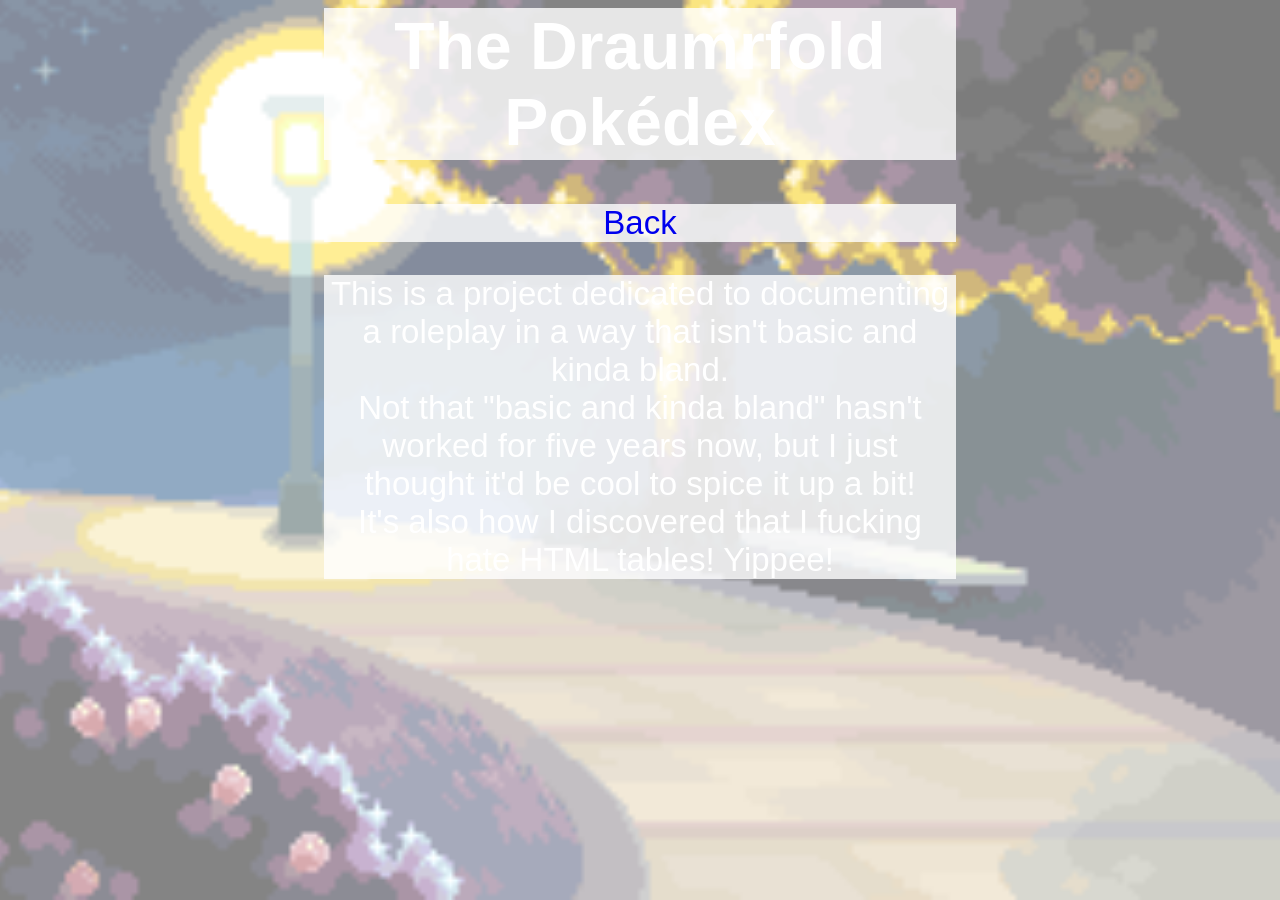
<file: aboutdex.html>
<html>
	<head>
		<link rel="stylesheet" href="style.css">
		<link rel="stylesheet" href="dex.css">
		<title>The Draumrfold Pokédex</title>
		<meta property="og:title" content="The Draumrfold Pokédex">
		<meta property="og:description" content="Under construction">
		<meta property="og:image" content="./images/pokeball.png">
		<link rel="icon" type="image/x-icon" href="./images/pokeball.png">
	</head>
	<body>
		<center><h1>The Draumrfold Pokédex</h1></center>
		<center><p><a href="./dex.html">Back</a></p></center>
		<center><p>This is a project dedicated to documenting a roleplay in a way that isn't basic and kinda bland.<br>
		Not that "basic and kinda bland" hasn't worked for five years now, but I just thought it'd be cool to spice it up a bit!<br>
		It's also how I discovered that I fucking hate HTML tables! Yippee!</p></center>
	</body>
</html>
</file>
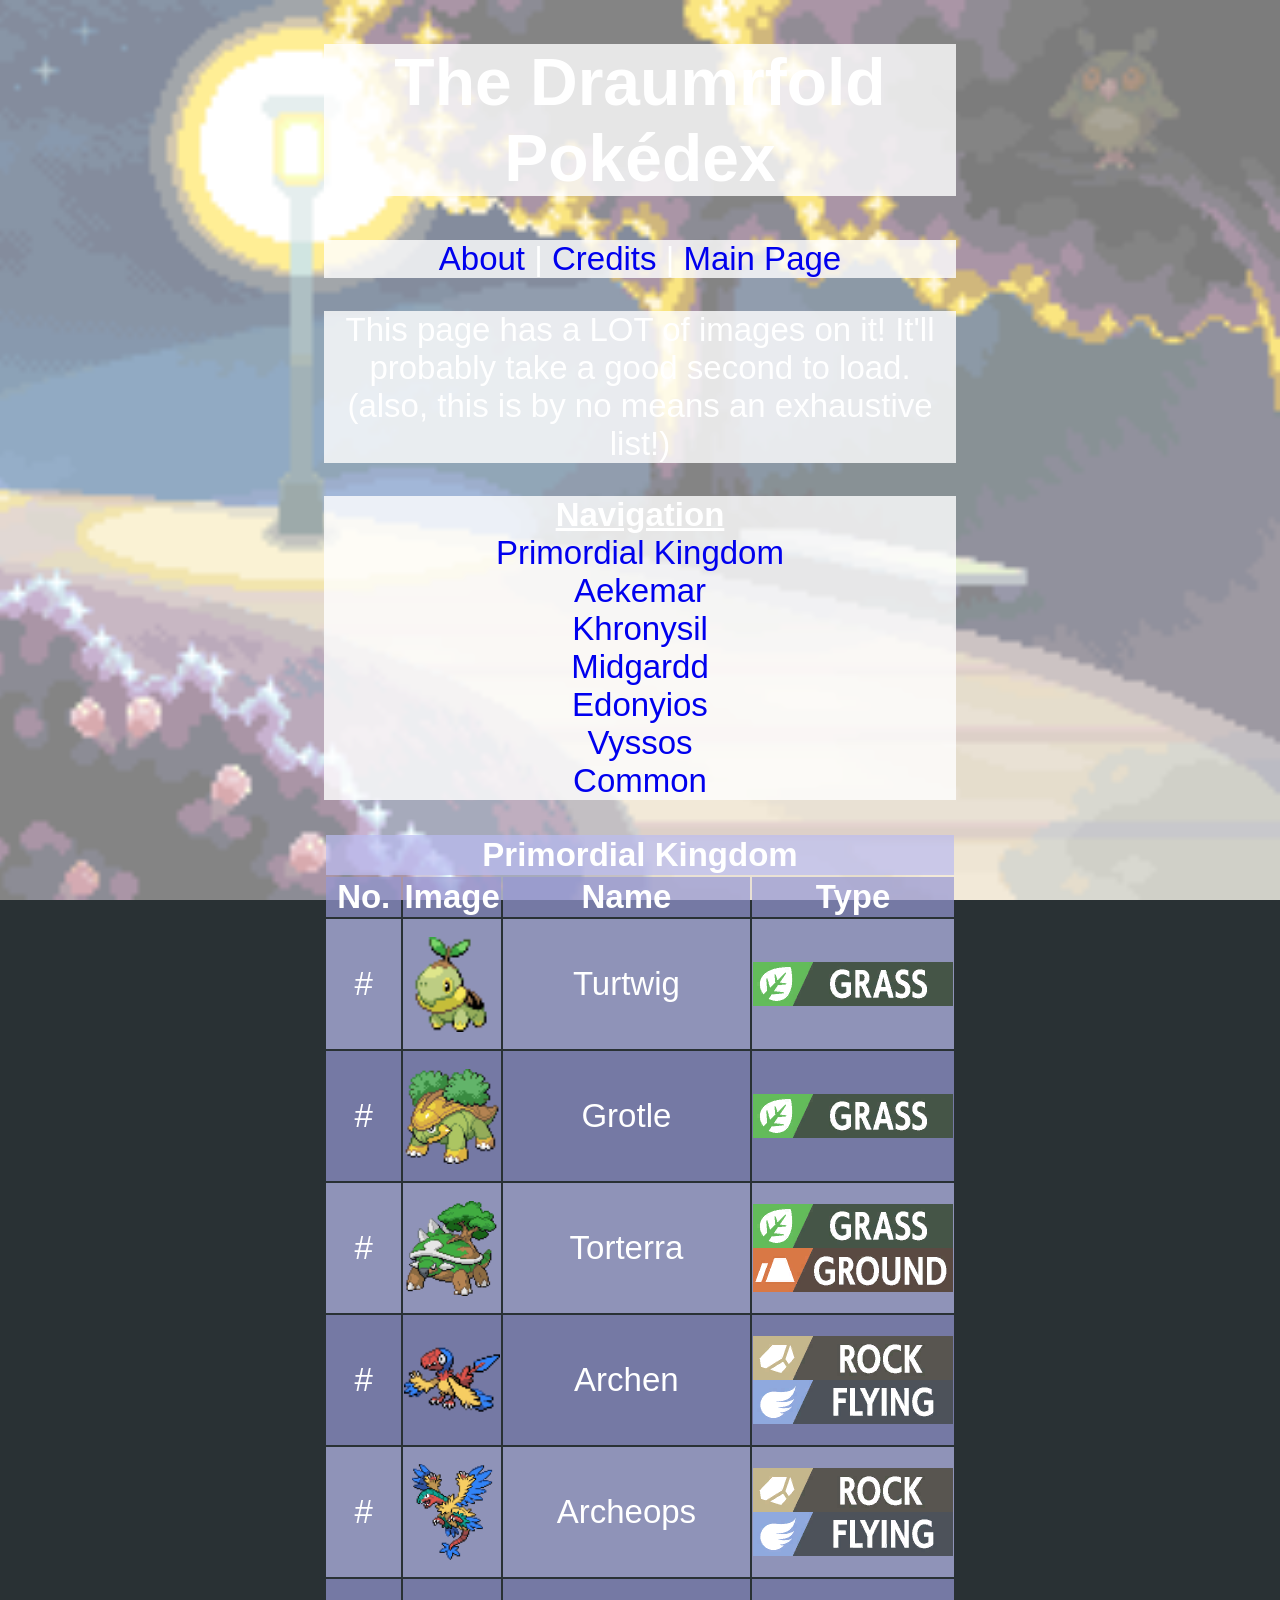
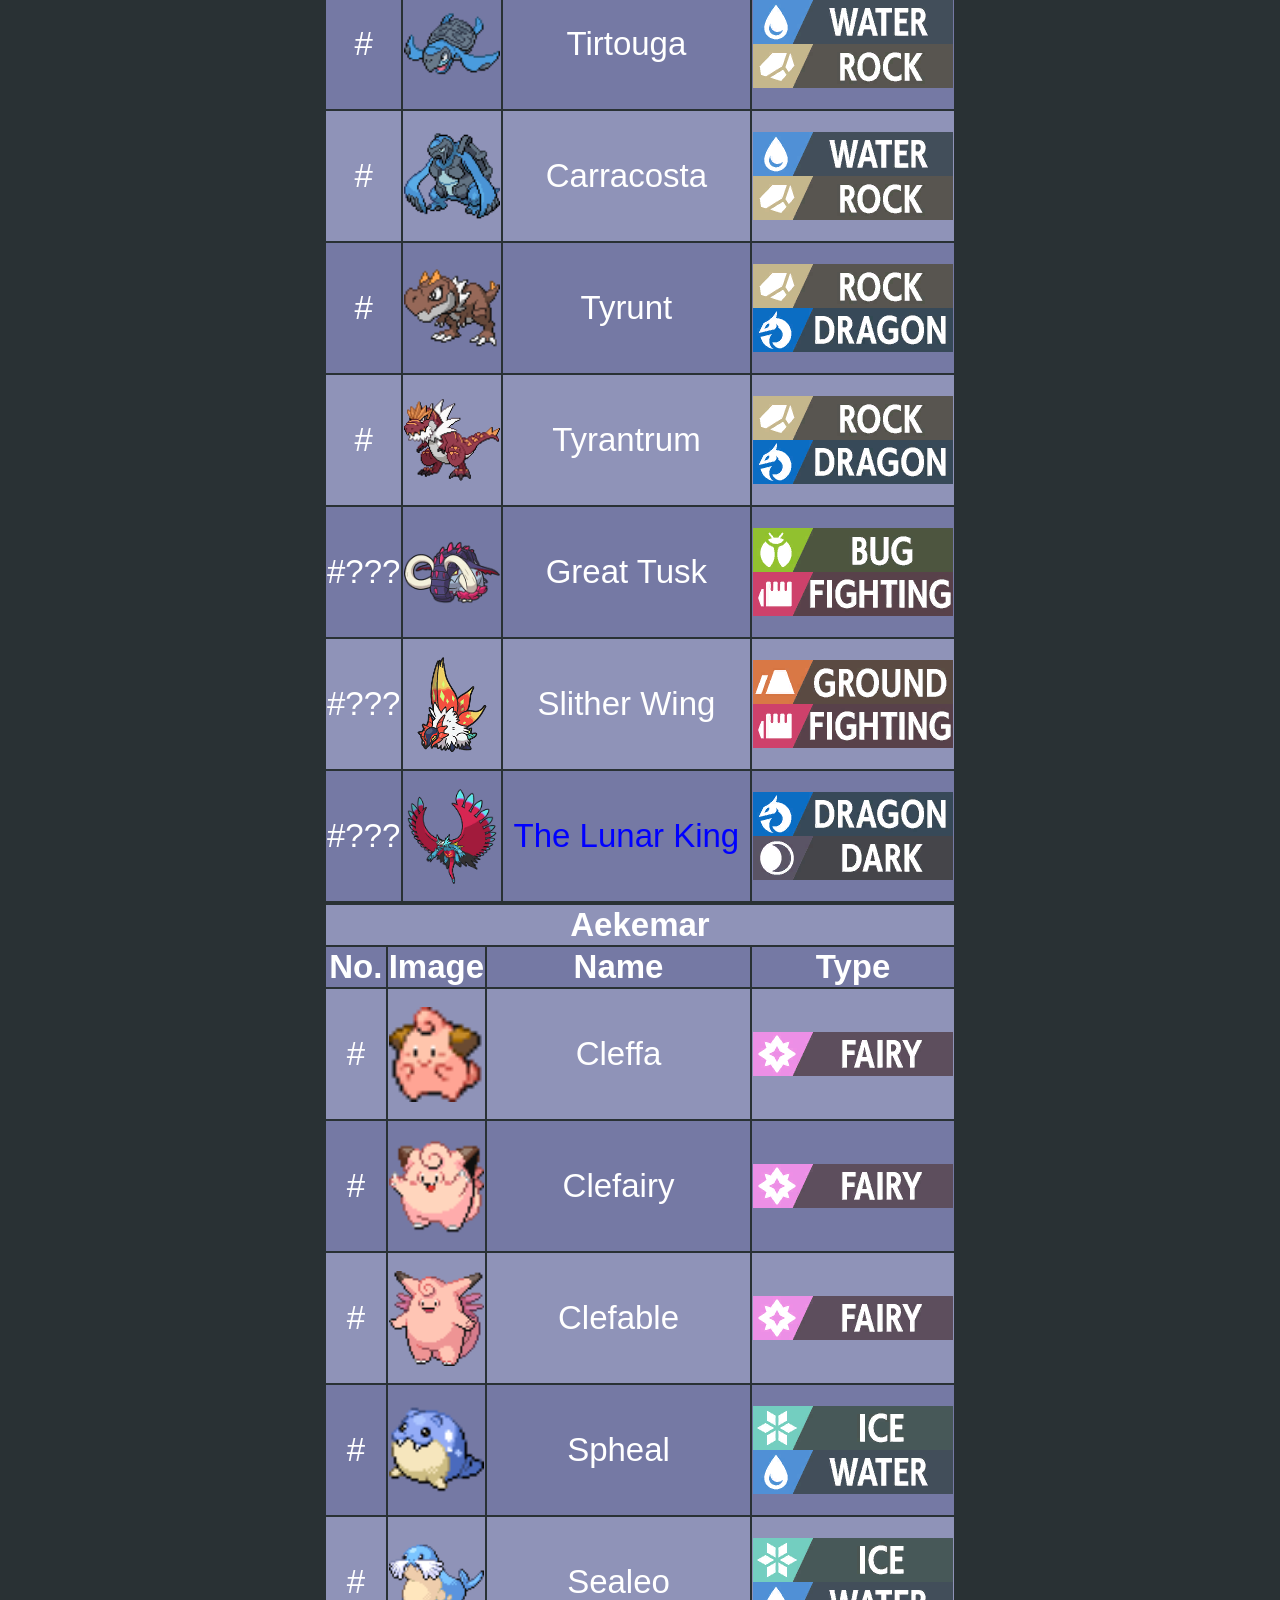
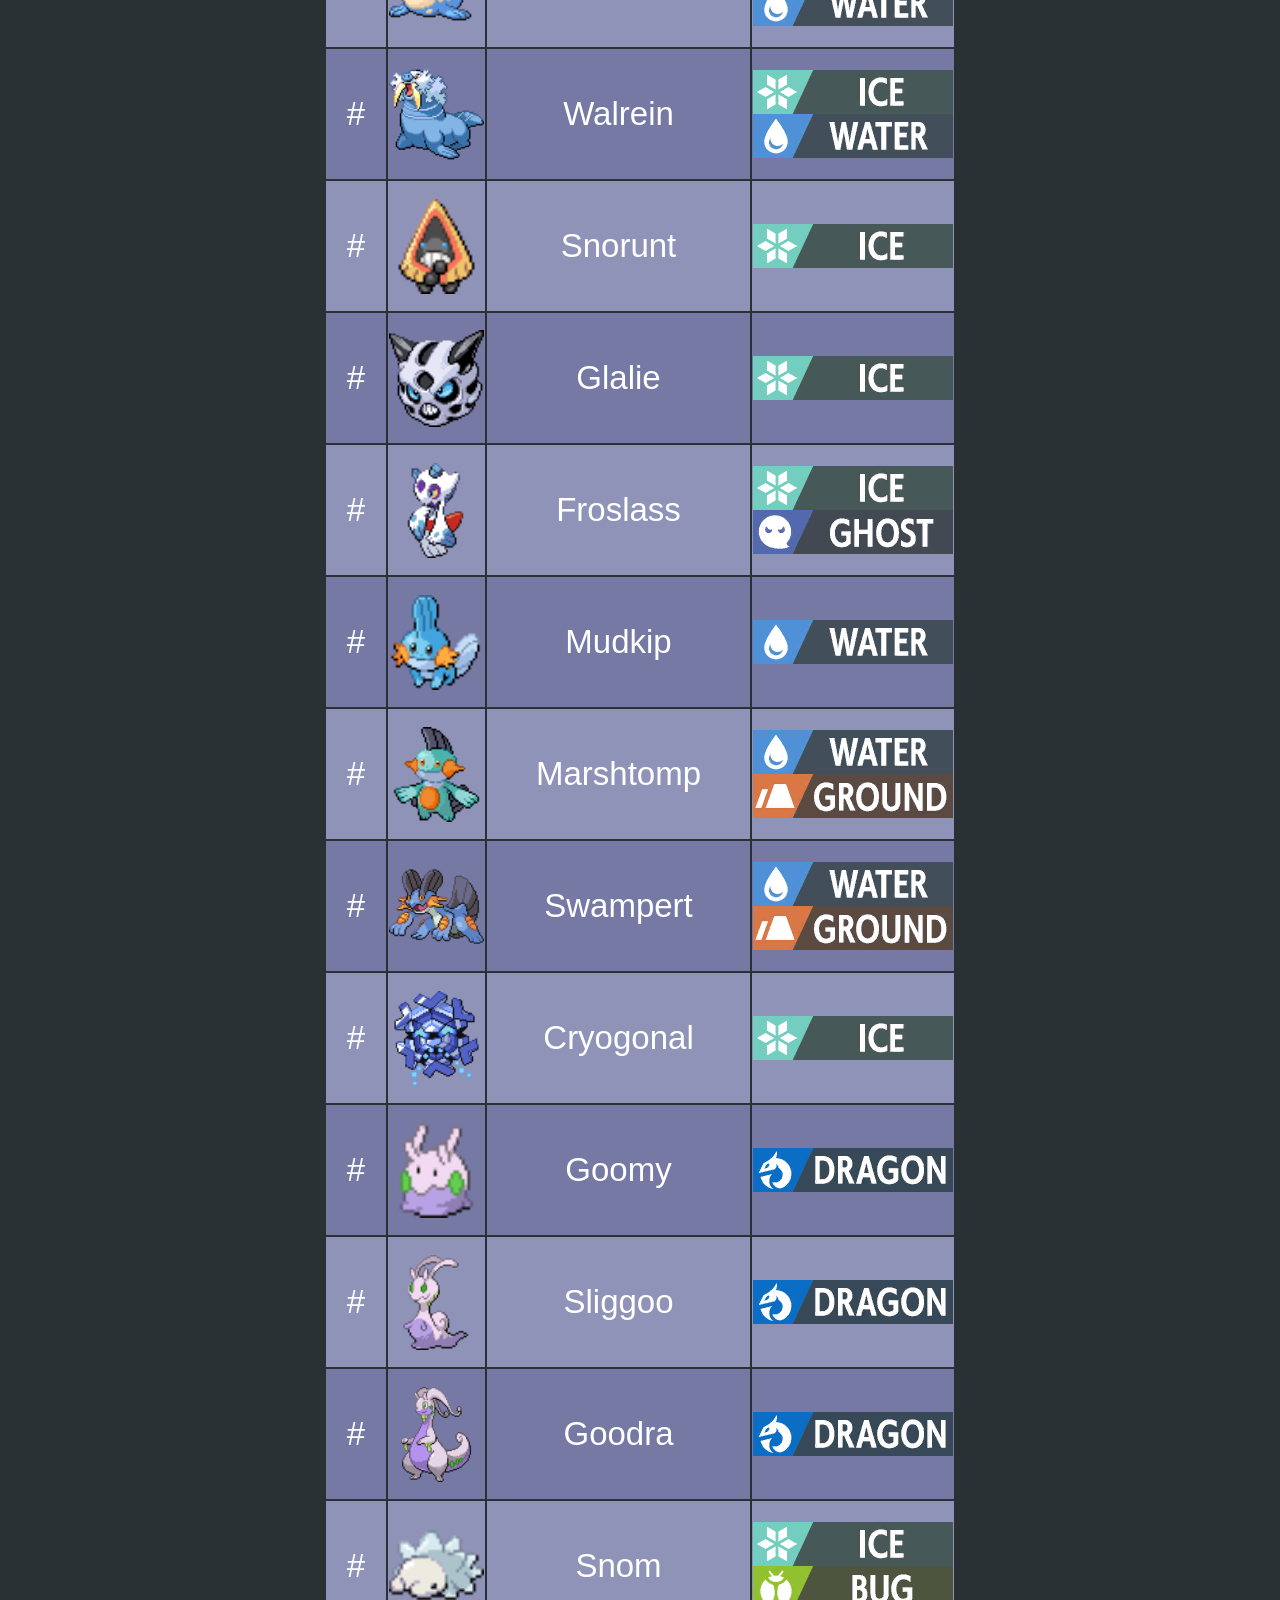
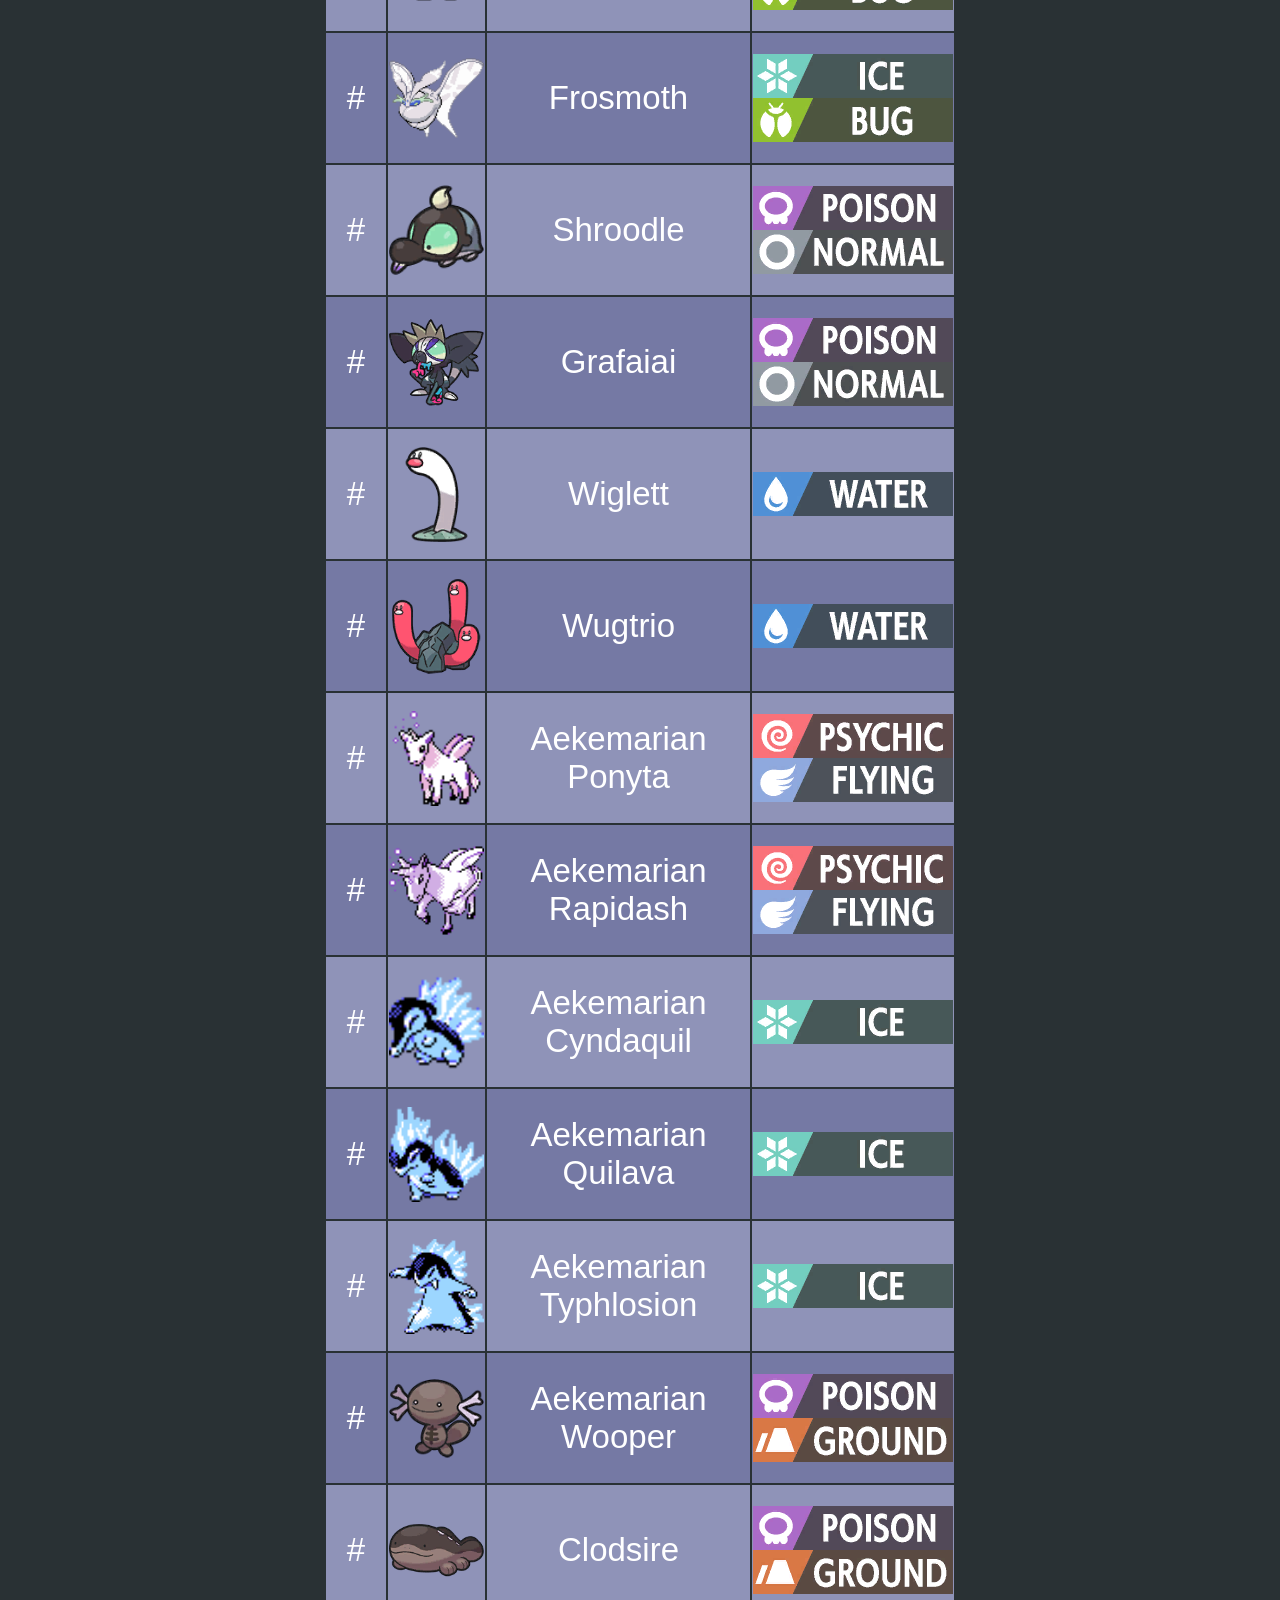
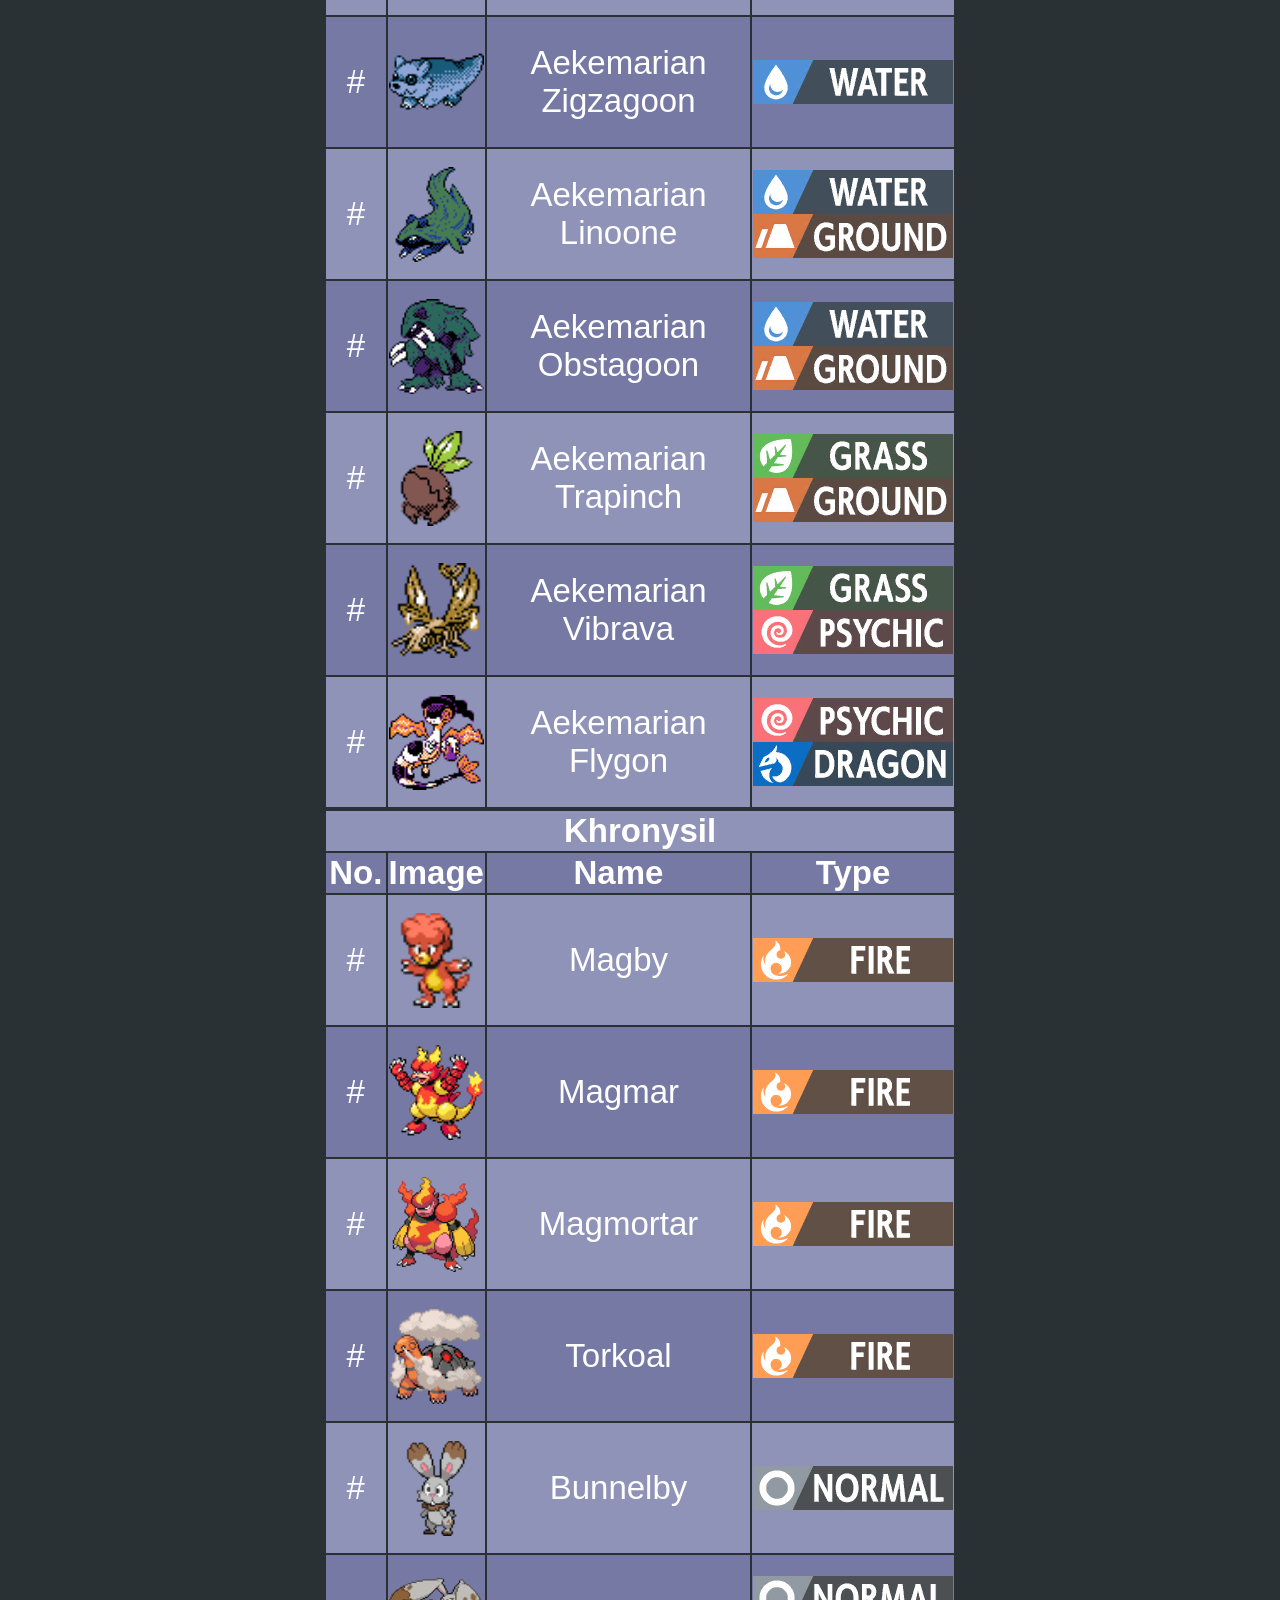
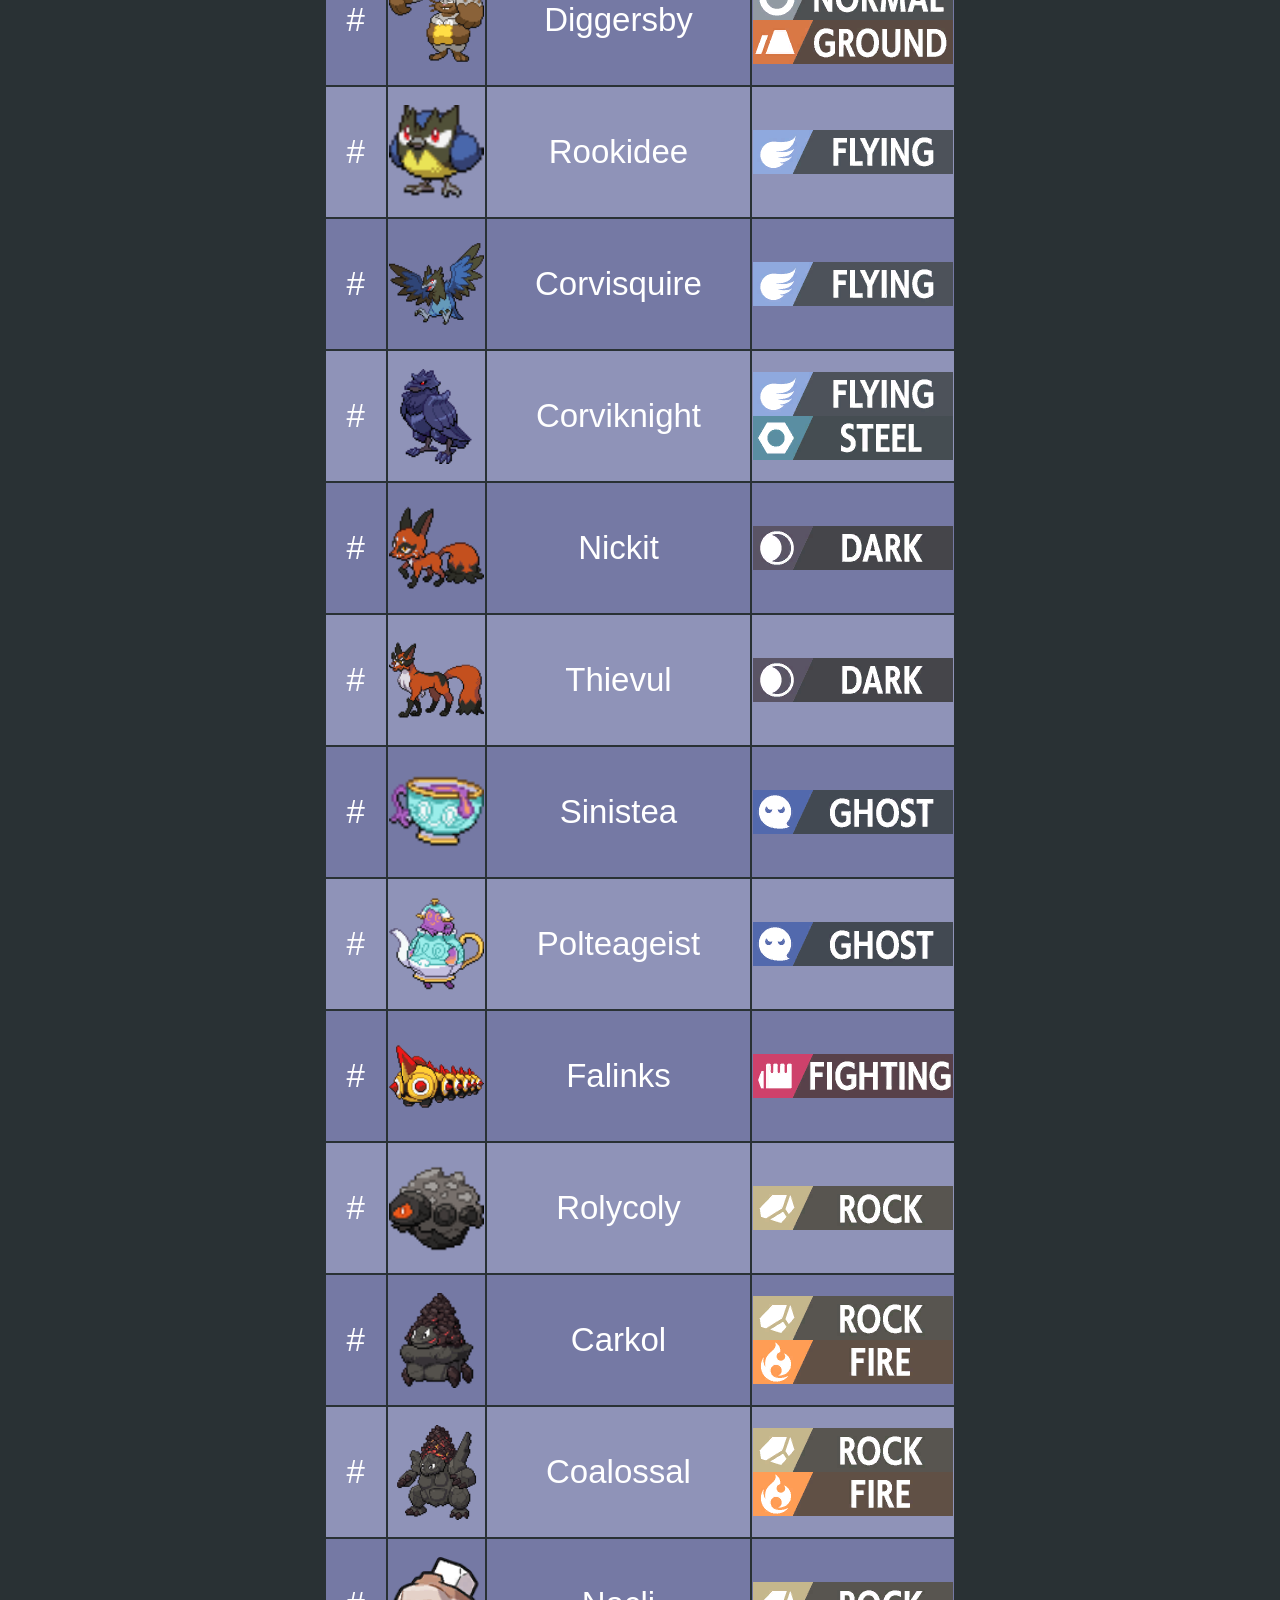
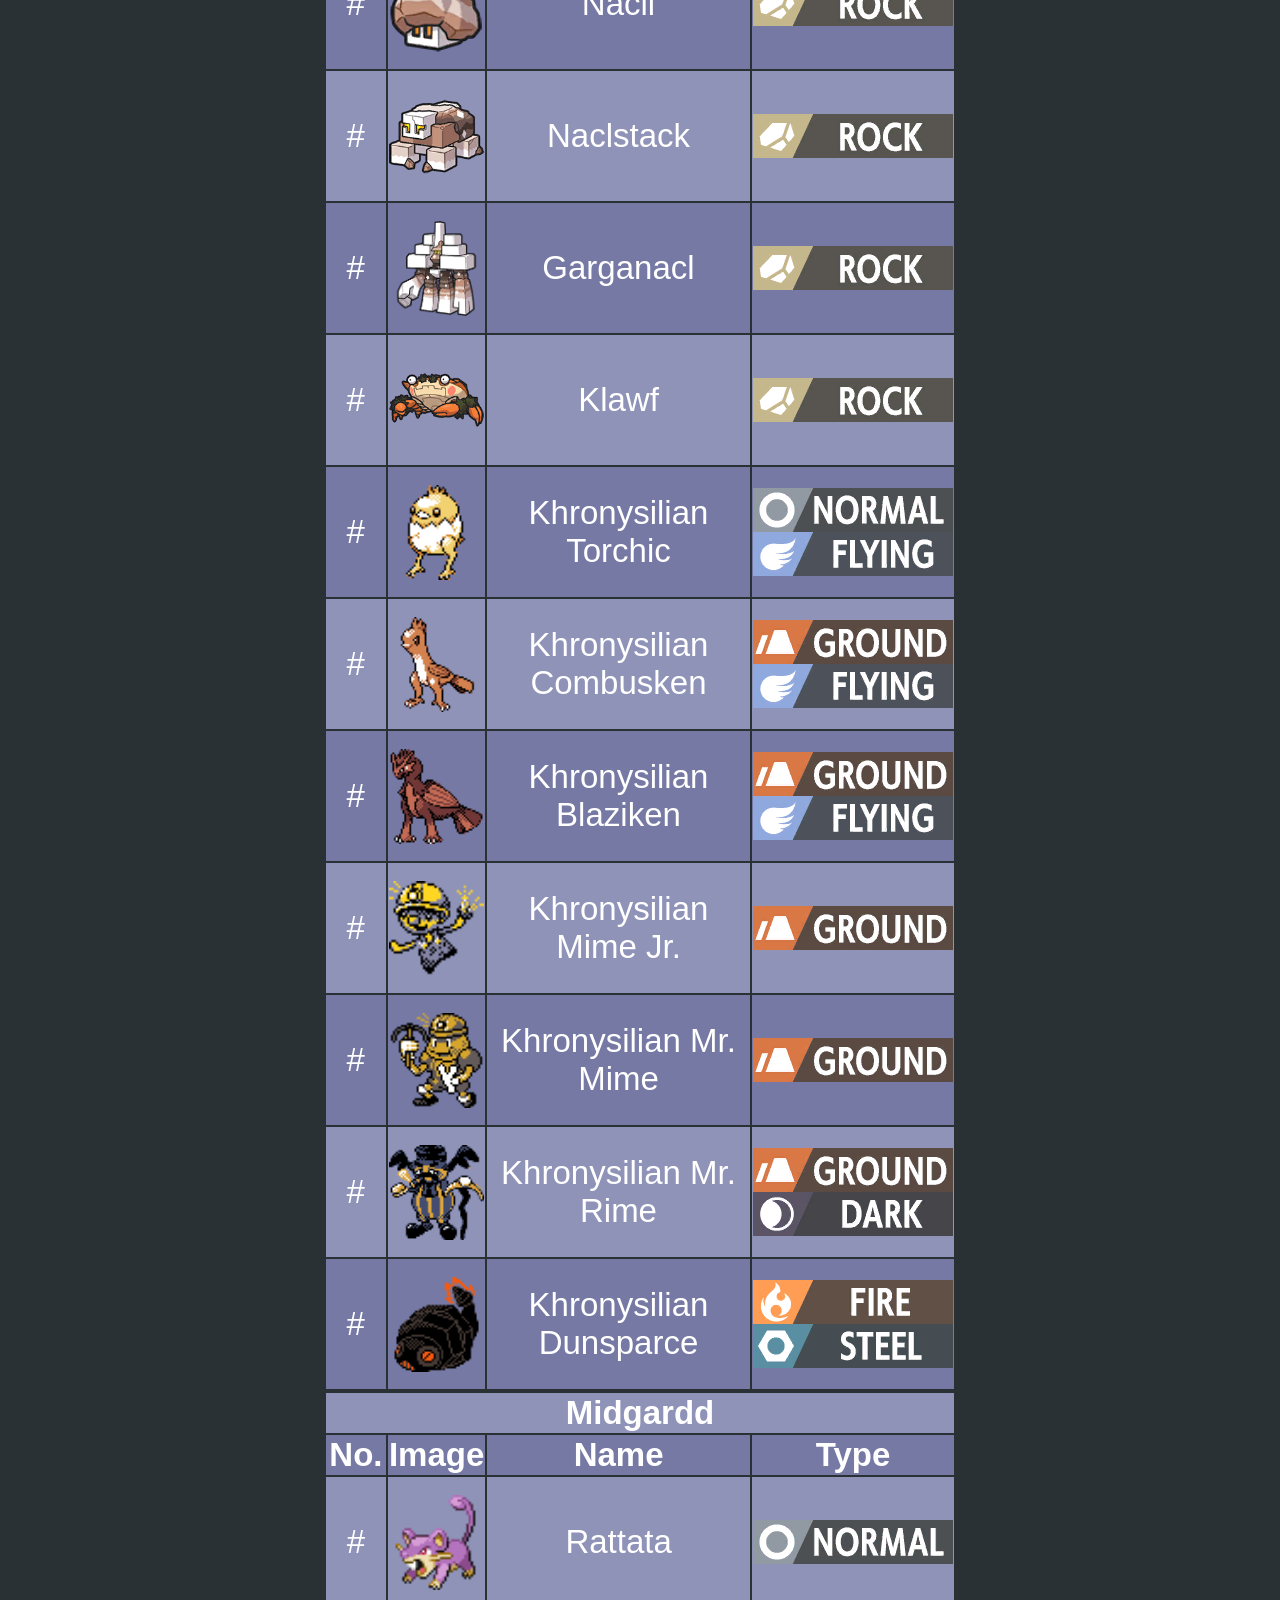
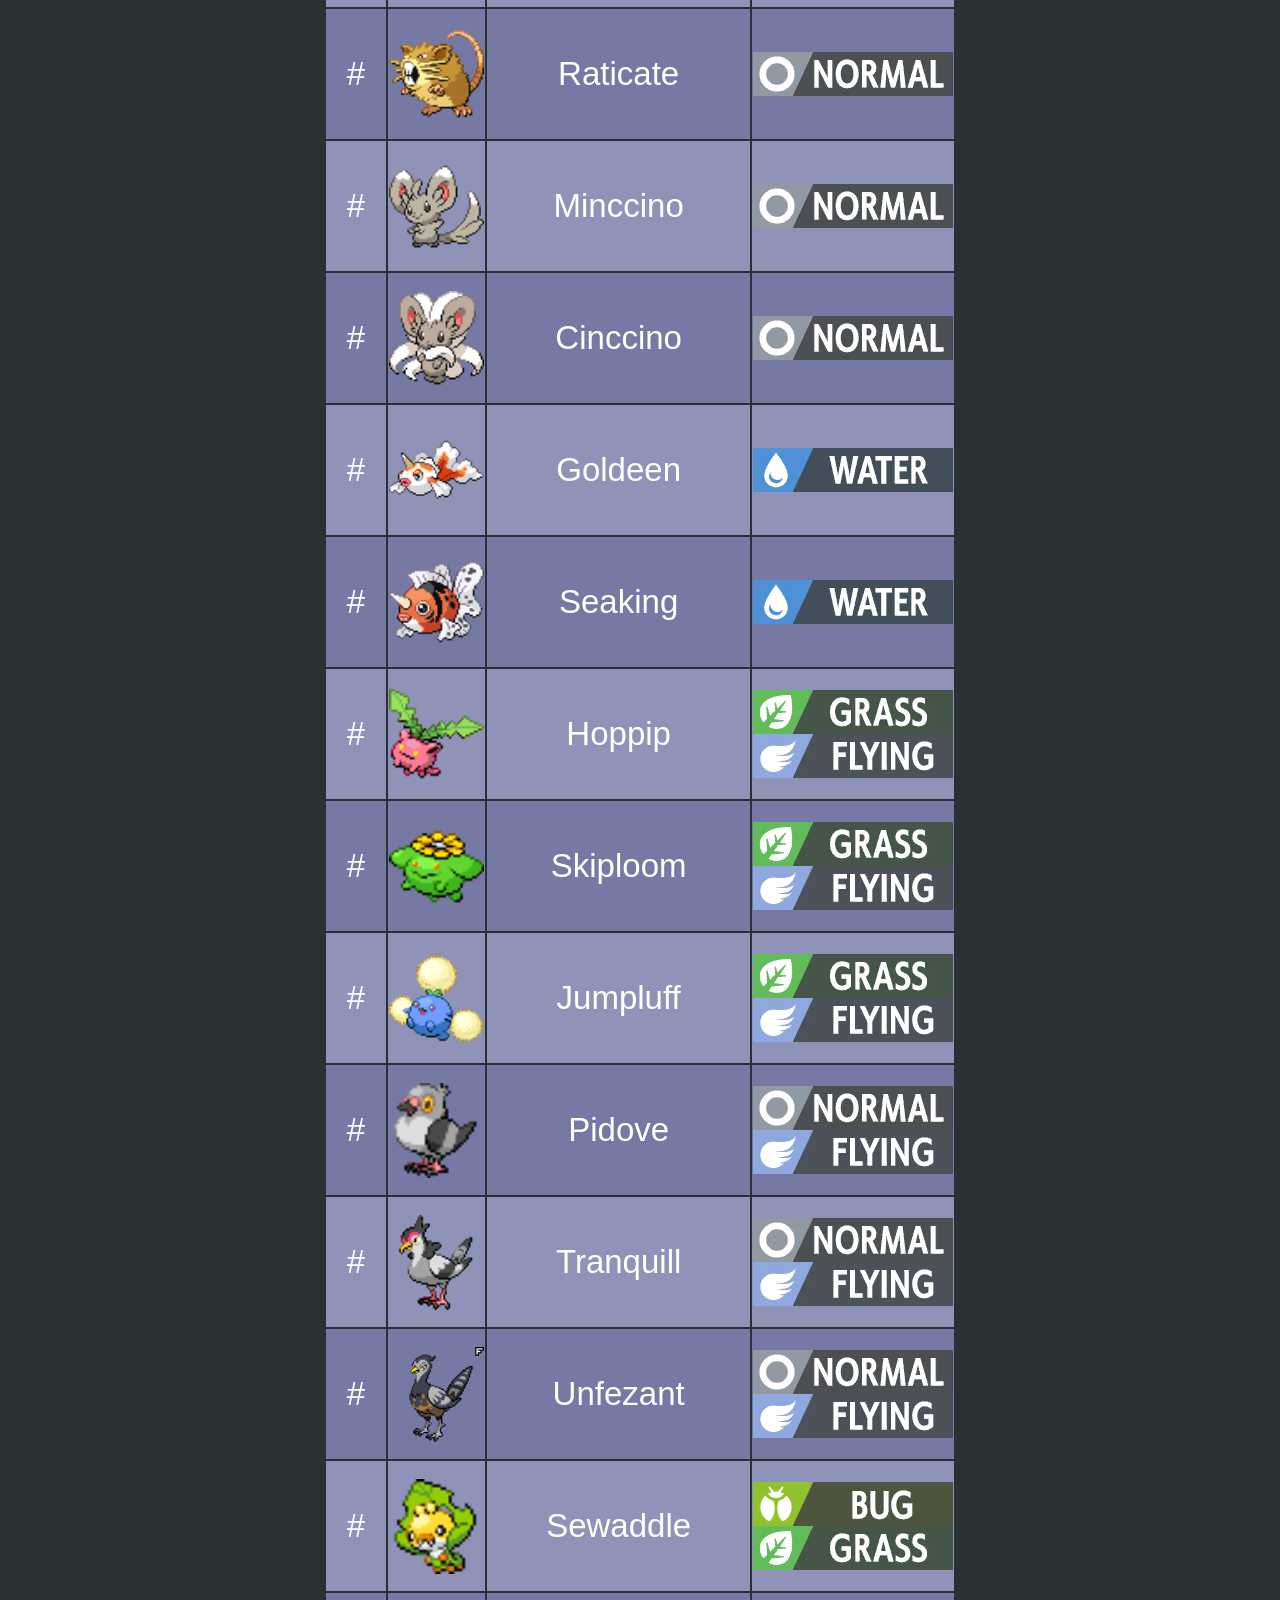
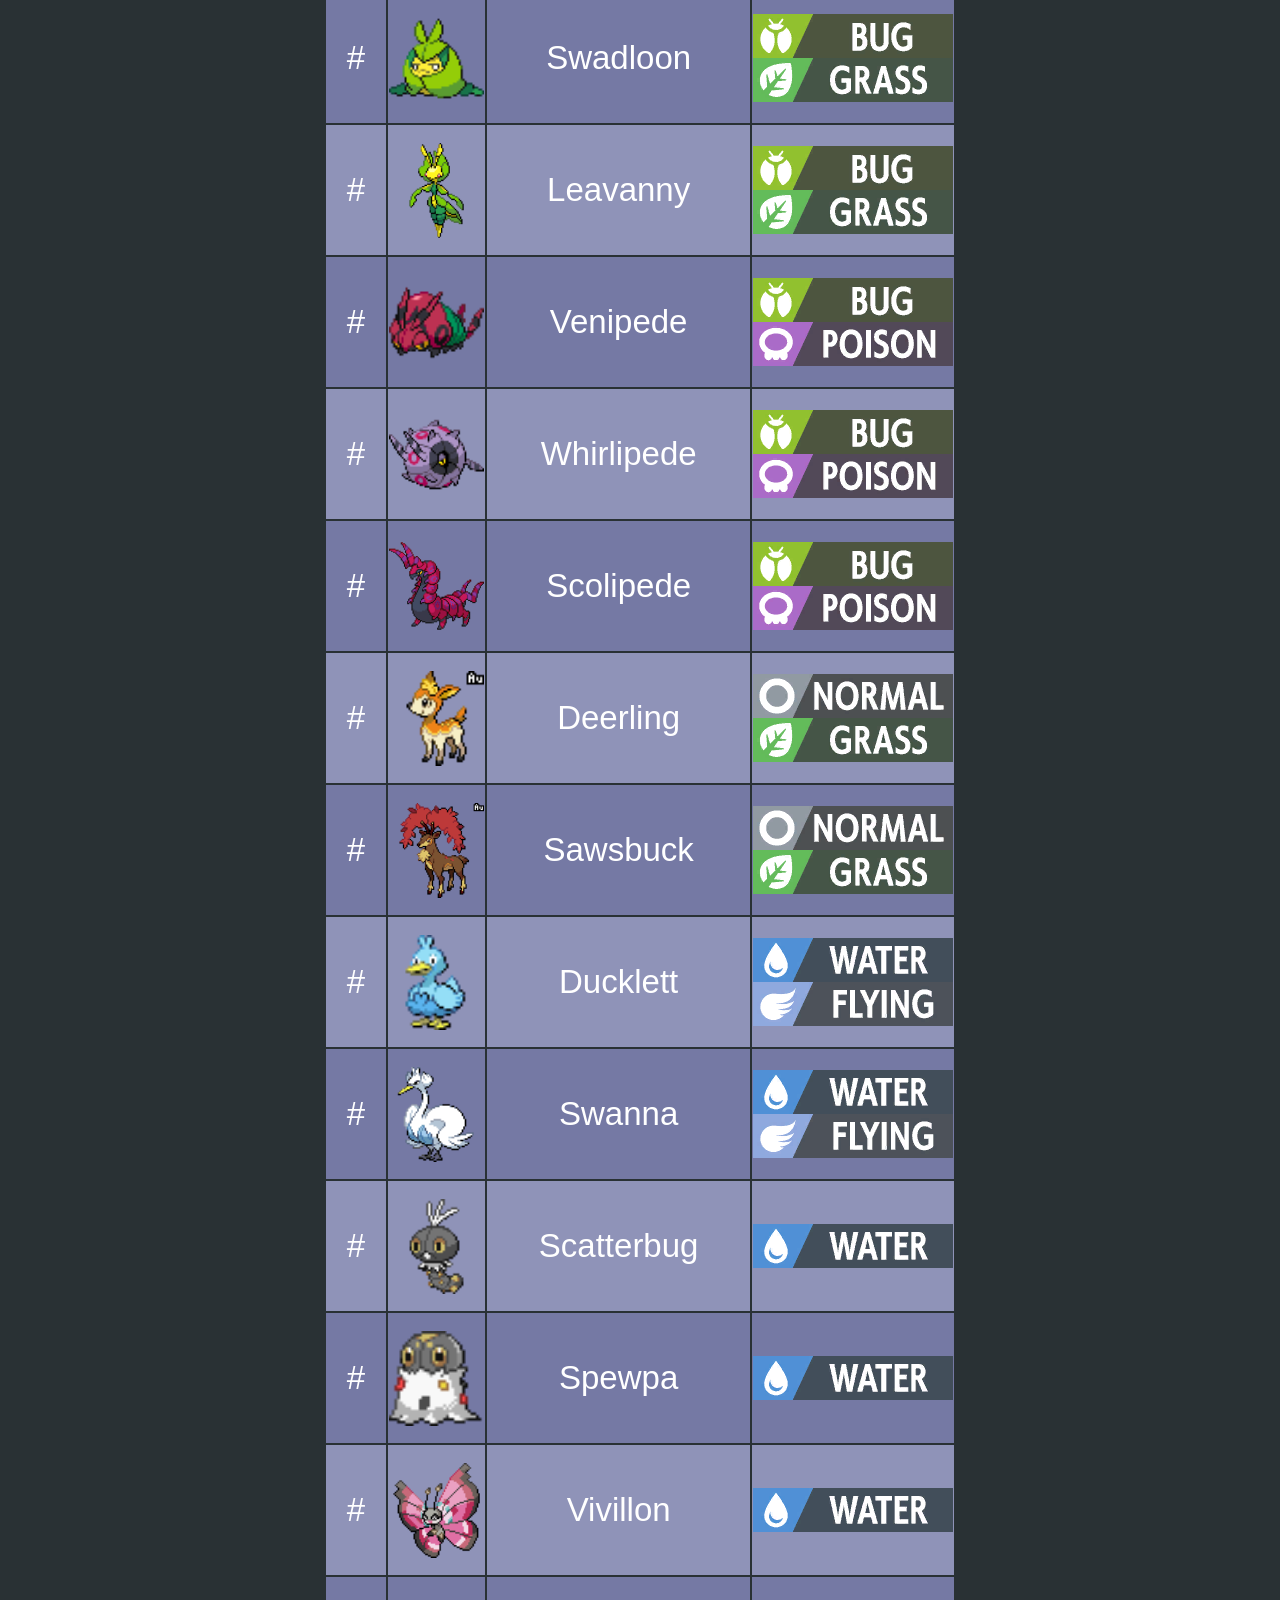
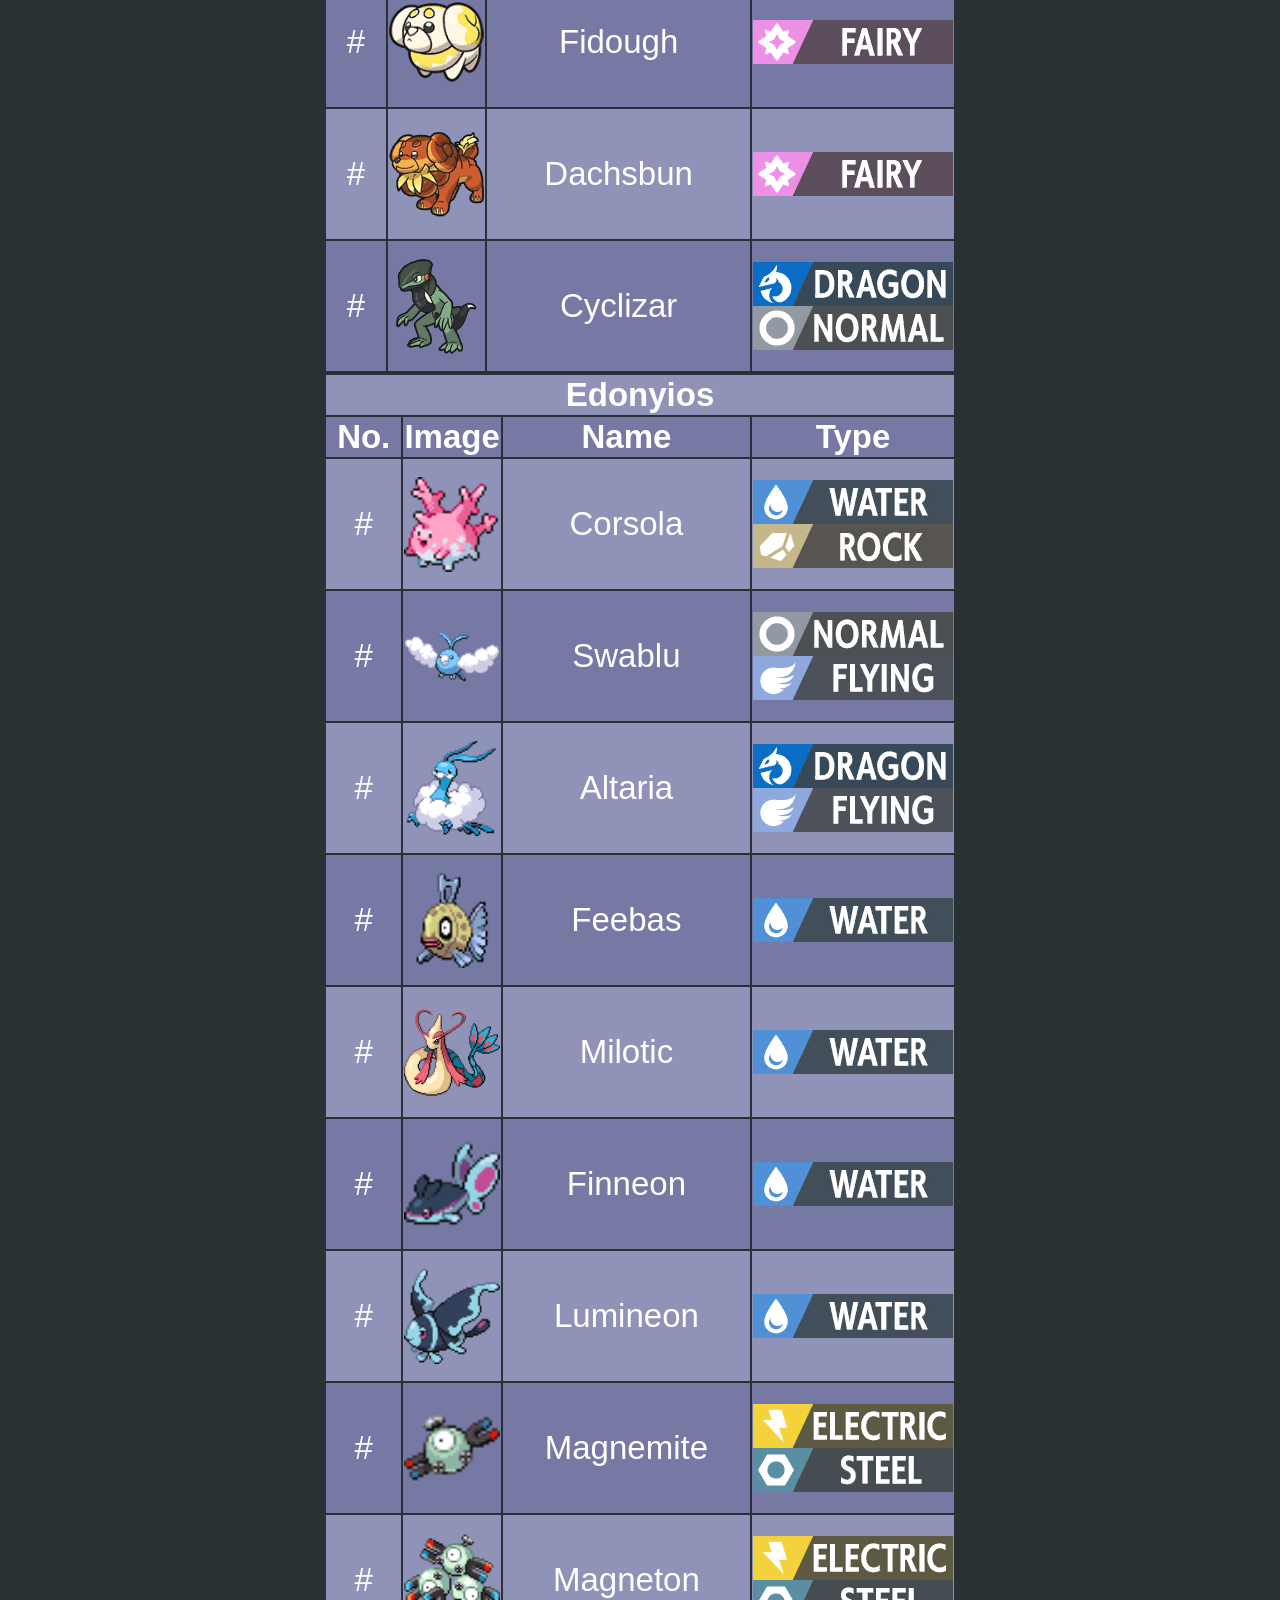
<file: dex.html>
<!DOCTYPE html>
<html>
	<head>
		<link rel="stylesheet" href="style.css">
		<link rel="stylesheet" href="dex.css">
		<title>The Draumrfold Pokédex</title>
		<meta property="og:title" content="The Draumrfold Pokédex">
		<meta property="og:description" content="Who's that Pokémon?!">
		<meta property="og:image" content="./images/pokeball.png">
		<link rel="icon" type="image/x-icon" href="./images/pokeball.png">
	</head>
	<body>
		<center><h1>The Draumrfold Pokédex</h1></center>
		<center><p><a href="./aboutdex.html">About</a> | <a href="./dexcredits.html">Credits</a> | <a href="./index.html">Main Page</a></p></center>
		<center><p>This page has a LOT of images on it! It'll probably take a good second to load.<br>(also, this is by no means an exhaustive list!)</p></center>
		<center><p><b><u>Navigation</u></b><br>
		<a href="#Primordial_Kingdom">Primordial Kingdom</a><br>
		<a href="#Aekemar">Aekemar</a><br>
		<a href="#Khronysil">Khronysil</a><br>
		<a href="#Midgardd">Midgardd</a><br>
		<a href="#Edonyios">Edonyios</a><br>
		<a href="#Vyssos">Vyssos</a><br>
		<a href="#Common">Common</a><br></p>
		<center><table style="width:50%">
			<th colspan="4" id="Primordial_Kingdom">Primordial Kingdom</th>
			<tr>
				<th style="width:10%">No.</th>
				<th style="width:15%">Image</th>
				<th style="width:50%">Name</th>
				<th>Type</th>
			</tr>
			<tr>
				<td>#</td>
				<td><img src="./images/dex/pk/turtwig.png" class="center"></td>
				<td>Turtwig</td>
				<td><img src="./images/dex/type/grass.png" class="type"></td>
			</tr>
			<tr>
				<td>#</td>
				<td><img src="./images/dex/pk/grotle.png" class="center"></td>
				<td>Grotle</td>
				<td><img src="./images/dex/type/grass.png" class="type"></td>
			</tr>
			<tr>
				<td>#</td>
				<td><img src="./images/dex/pk/torterra.png" class="center"></td>
				<td>Torterra</td>
				<td><img src="./images/dex/type/grass.png" class="type"><img src="./images/dex/type/ground.png" class="type"></td>
			</tr>
			<tr>
				<td>#</td>
				<td><img src="./images/dex/pk/archen.png" class="center"></td>
				<td>Archen</td>
				<td><img src="./images/dex/type/rock.png" class="type"><img src="./images/dex/type/flying.png" class="type"></td>
			</tr>
			<tr>
				<td>#</td>
				<td><img src="./images/dex/pk/archeops.png" class="center"></td>
				<td>Archeops</td>
				<td><img src="./images/dex/type/rock.png" class="type"><img src="./images/dex/type/flying.png" class="type"></td>
			</tr>
			<tr>
				<td>#</td>
				<td><img src="./images/dex/pk/tirtouga.png" class="center"></td>
				<td>Tirtouga</td>
				<td><img src="./images/dex/type/water.png" class="type"><img src="./images/dex/type/rock.png" class="type"></td>
			</tr>
			<tr>
				<td>#</td>
				<td><img src="./images/dex/pk/carracosta.png" class="center"></td>
				<td>Carracosta</td>
				<td><img src="./images/dex/type/water.png" class="type"><img src="./images/dex/type/rock.png" class="type"></td>
			</tr>
			<tr>
				<td>#</td>
				<td><img src="./images/dex/pk/tyrunt.png" class="center"></td>
				<td>Tyrunt</td>
				<td><img src="./images/dex/type/rock.png" class="type"><img src="./images/dex/type/dragon.png" class="type"></td>
			</tr>
			<tr>
				<td>#</td>
				<td><img src="./images/dex/pk/tyrantrum.png" class="center"></td>
				<td>Tyrantrum</td>
				<td><img src="./images/dex/type/rock.png" class="type"><img src="./images/dex/type/dragon.png" class="type"></td>
			</tr>
			<tr>
				<td>#???</td>
				<td><img src="./images/dex/pk/great tusk.png" class="center"></td>
				<td>Great Tusk</td>
				<td><img src="./images/dex/type/bug.png" class="type"><img src="./images/dex/type/fighting.png" class="type"></td>
			</tr>
			<tr>
				<td>#???</td>
				<td><img src="./images/dex/pk/slither wing.png" class="center"></td>
				<td>Slither Wing</td>
				<td><img src="./images/dex/type/ground.png" class="type"><img src="./images/dex/type/fighting.png" class="type"></td>
			</tr>
			<tr>
				<td>#???</td>
				<td><img src="./images/dex/pk/roaring moon.png" class="center"></td>
				<td style="color:blue">The Lunar King</td>
				<td><img src="./images/dex/type/dragon.png" class="type"><img src="./images/dex/type/dark.png" class="type"></td>
			</tr>
		</table></center>
		<center><table style="width:50%">
			<th colspan="4" id="Aekemar">Aekemar</th>
			<tr>
				<th style="width:10%">No.</th>
				<th style="width:15%">Image</th>
				<th style="width:50%">Name</th>
				<th>Type</th>
			</tr>
			<tr>
				<td>#</td>
				<td><img src="./images/dex/ae/cleffa.png" class="center"></td>
				<td>Cleffa</td>
				<td><img src="./images/dex/type/fairy.png" class="type"></td>
			</tr>
			<tr>
				<td>#</td>
				<td><img src="./images/dex/ae/clefairy.png" class="center"></td>
				<td>Clefairy</td>
				<td><img src="./images/dex/type/fairy.png" class="type"></td>
			</tr>
			<tr>
				<td>#</td>
				<td><img src="./images/dex/ae/clefable.png" class="center"></td>
				<td>Clefable</td>
				<td><img src="./images/dex/type/fairy.png" class="type"></td>
			</tr>
			<tr>
				<td>#</td>
				<td><img src="./images/dex/ae/spheal.png" class="center"></td>
				<td>Spheal</td>
				<td><img src="./images/dex/type/ice.png" class="type"><img src="./images/dex/type/water.png" class="type"></td>
			</tr>
			<tr>
				<td>#</td>
				<td><img src="./images/dex/ae/sealeo.png" class="center"></td>
				<td>Sealeo</td>
				<td><img src="./images/dex/type/ice.png" class="type"><img src="./images/dex/type/water.png" class="type"></td>
			</tr>
			<tr>
				<td>#</td>
				<td><img src="./images/dex/ae/walrein.png" class="center"></td>
				<td>Walrein</td>
				<td><img src="./images/dex/type/ice.png" class="type"><img src="./images/dex/type/water.png" class="type"></td>
			</tr>
			<tr>
				<td>#</td>
				<td><img src="./images/dex/ae/snorunt.png" class="center"></td>
				<td>Snorunt</td>
				<td><img src="./images/dex/type/ice.png" class="type"></td>
			</tr>
			<tr>
				<td>#</td>
				<td><img src="./images/dex/ae/glalie.png" class="center"></td>
				<td>Glalie</td>
				<td><img src="./images/dex/type/ice.png" class="type"></td>
			</tr>
			<tr>
				<td>#</td>
				<td><img src="./images/dex/ae/froslass.png" class="center"></td>
				<td>Froslass</td>
				<td><img src="./images/dex/type/ice.png" class="type"><img src="./images/dex/type/ghost.png" class="type"></td>
			</tr>
			<tr>
				<td>#</td>
				<td><img src="./images/dex/ae/mudkip.png" class="center"></td>
				<td>Mudkip</td>
				<td><img src="./images/dex/type/water.png" class="type"></td>
			</tr>
			<tr>
				<td>#</td>
				<td><img src="./images/dex/ae/marshtomp.png" class="center"></td>
				<td>Marshtomp</td>
				<td><img src="./images/dex/type/water.png" class="type"><img src="./images/dex/type/ground.png" class="type"></td>
			</tr>
			<tr>
				<td>#</td>
				<td><img src="./images/dex/ae/swampert.png" class="center"></td>
				<td>Swampert</td>
				<td><img src="./images/dex/type/water.png" class="type"><img src="./images/dex/type/ground.png" class="type"></td>
			</tr>
			<tr>
				<td>#</td>
				<td><img src="./images/dex/ae/cryogonal.png" class="center"></td>
				<td>Cryogonal</td>
				<td><img src="./images/dex/type/ice.png" class="type"></td>
			</tr>
			<tr>
				<td>#</td>
				<td><img src="./images/dex/ae/goomy.png" class="center"></td>
				<td>Goomy</td>
				<td><img src="./images/dex/type/dragon.png" class="type"></td>
			</tr>
			<tr>
				<td>#</td>
				<td><img src="./images/dex/ae/sliggoo.png" class="center"></td>
				<td>Sliggoo</td>
				<td><img src="./images/dex/type/dragon.png" class="type"></td>
			</tr>
			<tr>
				<td>#</td>
				<td><img src="./images/dex/ae/goodra.png" class="center"></td>
				<td>Goodra</td>
				<td><img src="./images/dex/type/dragon.png" class="type"></td>
			</tr>
			<tr>
				<td>#</td>
				<td><img src="./images/dex/ae/snom.png" class="center"></td>
				<td>Snom</td>
				<td><img src="./images/dex/type/ice.png" class="type"><img src="./images/dex/type/bug.png" class="type"></td>
			</tr>
			<tr>
				<td>#</td>
				<td><img src="./images/dex/ae/frosmoth.png" class="center"></td>
				<td>Frosmoth</td>
				<td><img src="./images/dex/type/ice.png" class="type"><img src="./images/dex/type/bug.png" class="type"></td>
			</tr>
			<tr>
				<td>#</td>
				<td><img src="./images/dex/ae/shroodle.png" class="center"></td>
				<td>Shroodle</td>
				<td><img src="./images/dex/type/poison.png" class="type"><img src="./images/dex/type/normal.png" class="type"></td>
			</tr>
			<tr>
				<td>#</td>
				<td><img src="./images/dex/ae/grafaiai.png" class="center"></td>
				<td>Grafaiai</td>
				<td><img src="./images/dex/type/poison.png" class="type"><img src="./images/dex/type/normal.png" class="type"></td>
			</tr>
			<tr>
				<td>#</td>
				<td><img src="./images/dex/ae/wiglett.png" class="center"></td>
				<td>Wiglett</td>
				<td><img src="./images/dex/type/water.png" class="type"></td>
			</tr>
			<tr>
				<td>#</td>
				<td><img src="./images/dex/ae/wugtrio.png" class="center"></td>
				<td>Wugtrio</td>
				<td><img src="./images/dex/type/water.png" class="type"></td>
			</tr>
			<tr>
				<td>#</td>
				<td><img src="./images/dex/ae/fg-ponyta.png" class="center"></td>
				<td>Aekemarian Ponyta</td>
				<td><img src="./images/dex/type/psychic.png" class="type"><img src="./images/dex/type/flying.png" class="type"></td>
			</tr>
			<tr>
				<td>#</td>
				<td><img src="./images/dex/ae/fg-rapidash.png" class="center"></td>
				<td>Aekemarian Rapidash</td>
				<td><img src="./images/dex/type/psychic.png" class="type"><img src="./images/dex/type/flying.png" class="type"></td>
			</tr>
			<tr>
				<td>#</td>
				<td><img src="./images/dex/ae/fg-cyndaquil.png" class="center"></td>
				<td>Aekemarian Cyndaquil</td>
				<td><img src="./images/dex/type/ice.png" class="type"></td>
			</tr>
			<tr>
				<td>#</td>
				<td><img src="./images/dex/ae/fg-quilava.png" class="center"></td>
				<td>Aekemarian Quilava</td>
				<td><img src="./images/dex/type/ice.png" class="type"></td>
			</tr>
			<tr>
				<td>#</td>
				<td><img src="./images/dex/ae/fg-typhlosion.png" class="center"></td>
				<td>Aekemarian Typhlosion</td>
				<td><img src="./images/dex/type/ice.png" class="type"></td>
			</tr>
			<tr>
				<td>#</td>
				<td><img src="./images/dex/ae/pooper.png" class="center"></td>
				<td>Aekemarian Wooper</td>
				<td><img src="./images/dex/type/poison.png" class="type"><img src="./images/dex/type/ground.png" class="type"></td>
			</tr>
			<tr>
				<td>#</td>
				<td><img src="./images/dex/ae/clodsire.png" class="center"></td>
				<td>Clodsire</td>
				<td><img src="./images/dex/type/poison.png" class="type"><img src="./images/dex/type/ground.png" class="type"></td>
			</tr>
			<tr>
				<td>#</td>
				<td><img src="./images/dex/ae/fg-zigzagoon.png" class="center"></td>
				<td>Aekemarian Zigzagoon</td>
				<td><img src="./images/dex/type/water.png" class="type"></td>
			</tr>
			<tr>
				<td>#</td>
				<td><img src="./images/dex/ae/fg-linoone.png" class="center"></td>
				<td>Aekemarian Linoone</td>
				<td><img src="./images/dex/type/water.png" class="type"><img src="./images/dex/type/ground.png" class="type"></td>
			</tr>
			<tr>
				<td>#</td>
				<td><img src="./images/dex/ae/fg-obstagoon.png" class="center"></td>
				<td>Aekemarian Obstagoon</td>
				<td><img src="./images/dex/type/water.png" class="type"><img src="./images/dex/type/ground.png" class="type"></td>
			</tr>
			<tr>
				<td>#</td>
				<td><img src="./images/dex/ae/fg-trapinch.png" class="center"></td>
				<td>Aekemarian Trapinch</td>
				<td><img src="./images/dex/type/grass.png" class="type"><img src="./images/dex/type/ground.png" class="type"></td>
			</tr>
			<tr>
				<td>#</td>
				<td><img src="./images/dex/ae/fg-vibrava.png" class="center"></td>
				<td>Aekemarian Vibrava</td>
				<td><img src="./images/dex/type/grass.png" class="type"><img src="./images/dex/type/psychic.png" class="type"></td>
			</tr>
			<tr>
				<td>#</td>
				<td><img src="./images/dex/ae/fg-flygon.png" class="center"></td>
				<td>Aekemarian Flygon</td>
				<td><img src="./images/dex/type/psychic.png" class="type"><img src="./images/dex/type/dragon.png" class="type"></td>
			</tr>
		</table></center>
		<center><table style="width:50%">
			<th colspan="4" id="Khronysil">Khronysil</th>
			<tr>
				<th style="width:10%">No.</th>
				<th style="width:15%">Image</th>
				<th style="width:50%">Name</th>
				<th>Type</th>
			</tr>
			<tr>
				<td>#</td>
				<td><img src="./images/dex/kh/magby.png" class="center"></td>
				<td>Magby</td>
				<td><img src="./images/dex/type/fire.png" class="type"></td>
			</tr>
			<tr>
				<td>#</td>
				<td><img src="./images/dex/kh/magmar.png" class="center"></td>
				<td>Magmar</td>
				<td><img src="./images/dex/type/fire.png" class="type"></td>
			</tr>
			<tr>
				<td>#</td>
				<td><img src="./images/dex/kh/magmortar.png" class="center"></td>
				<td>Magmortar</td>
				<td><img src="./images/dex/type/fire.png" class="type"></td>
			</tr>
			<tr>
				<td>#</td>
				<td><img src="./images/dex/kh/torkoal.png" class="center"></td>
				<td>Torkoal</td>
				<td><img src="./images/dex/type/fire.png" class="type"></td>
			</tr>
			<tr>
				<td>#</td>
				<td><img src="./images/dex/kh/bunnelby.png" class="center"></td>
				<td>Bunnelby</td>
				<td><img src="./images/dex/type/normal.png" class="type"></td>
			</tr>
			<tr>
				<td>#</td>
				<td><img src="./images/dex/kh/diggersby.png" class="center"></td>
				<td>Diggersby</td>
				<td><img src="./images/dex/type/normal.png" class="type"><img src="./images/dex/type/ground.png" class="type"></td>
			</tr>
			<tr>
				<td>#</td>
				<td><img src="./images/dex/kh/rookidee.png" class="center"></td>
				<td>Rookidee</td>
				<td><img src="./images/dex/type/flying.png" class="type"></td>
			</tr>
			<tr>
				<td>#</td>
				<td><img src="./images/dex/kh/corvisquire.png" class="center"></td>
				<td>Corvisquire</td>
				<td><img src="./images/dex/type/flying.png" class="type"></td>
			</tr>
			<tr>
				<td>#</td>
				<td><img src="./images/dex/kh/corviknight.png" class="center"></td>
				<td>Corviknight</td>
				<td><img src="./images/dex/type/flying.png" class="type"><img src="./images/dex/type/steel.png" class="type"></td>
			</tr>
			<tr>
				<td>#</td>
				<td><img src="./images/dex/kh/nickit.png" class="center"></td>
				<td>Nickit</td>
				<td><img src="./images/dex/type/dark.png" class="type"></td>
			</tr>
			<tr>
				<td>#</td>
				<td><img src="./images/dex/kh/thievul.png" class="center"></td>
				<td>Thievul</td>
				<td><img src="./images/dex/type/dark.png" class="type"></td>
			</tr>
			<tr>
				<td>#</td>
				<td><img src="./images/dex/kh/sinistea.png" class="center"></td>
				<td>Sinistea</td>
				<td><img src="./images/dex/type/ghost.png" class="type"></td>
			</tr>
			<tr>
				<td>#</td>
				<td><img src="./images/dex/kh/polteageist.png" class="center"></td>
				<td>Polteageist</td>
				<td><img src="./images/dex/type/ghost.png" class="type"></td>
			</tr>
			<tr>
				<td>#</td>
				<td><img src="./images/dex/kh/falinks.png" class="center"></td>
				<td>Falinks</td>
				<td><img src="./images/dex/type/fighting.png" class="type"></td>
			</tr>
			<tr>
				<td>#</td>
				<td><img src="./images/dex/kh/rolycoly.png" class="center"></td>
				<td>Rolycoly</td>
				<td><img src="./images/dex/type/rock.png" class="type"></td>
			</tr>
			<tr>
				<td>#</td>
				<td><img src="./images/dex/kh/carkol.png" class="center"></td>
				<td>Carkol</td>
				<td><img src="./images/dex/type/rock.png" class="type"><img src="./images/dex/type/fire.png" class="type"></td>
			</tr>
			<tr>
				<td>#</td>
				<td><img src="./images/dex/kh/coalossal.png" class="center"></td>
				<td>Coalossal</td>
				<td><img src="./images/dex/type/rock.png" class="type"><img src="./images/dex/type/fire.png" class="type"></td>
			</tr>
			<tr>
				<td>#</td>
				<td><img src="./images/dex/kh/nacli.png" class="center"></td>
				<td>Nacli</td>
				<td><img src="./images/dex/type/rock.png" class="type"></td>
			</tr>
			<tr>
				<td>#</td>
				<td><img src="./images/dex/kh/naclstack.png" class="center"></td>
				<td>Naclstack</td>
				<td><img src="./images/dex/type/rock.png" class="type"></td>
			</tr>
			<tr>
				<td>#</td>
				<td><img src="./images/dex/kh/garganacl.png" class="center"></td>
				<td>Garganacl</td>
				<td><img src="./images/dex/type/rock.png" class="type"></td>
			</tr>
			<tr>
				<td>#</td>
				<td><img src="./images/dex/kh/klawf.png" class="center"></td>
				<td>Klawf</td>
				<td><img src="./images/dex/type/rock.png" class="type"></td>
			</tr>
			<tr>
				<td>#</td>
				<td><img src="./images/dex/kh/fg-torchic.png" class="center"></td>
				<td>Khronysilian Torchic</td>
				<td><img src="./images/dex/type/normal.png" class="type"><img src="./images/dex/type/flying.png" class="type"></td>
			</tr>
			<tr>
				<td>#</td>
				<td><img src="./images/dex/kh/fg-combusken.png" class="center"></td>
				<td>Khronysilian Combusken</td>
				<td><img src="./images/dex/type/ground.png" class="type"><img src="./images/dex/type/flying.png" class="type"></td>
			</tr>
			<tr>
				<td>#</td>
				<td><img src="./images/dex/kh/fg-blaziken.png" class="center"></td>
				<td>Khronysilian Blaziken</td>
				<td><img src="./images/dex/type/ground.png" class="type"><img src="./images/dex/type/flying.png" class="type"></td>
			</tr>
			<tr>
				<td>#</td>
				<td><img src="./images/dex/kh/fg-mimejr.png" class="center"></td>
				<td>Khronysilian Mime Jr.</td>
				<td><img src="./images/dex/type/ground.png" class="type"></td>
			</tr>
			<tr>
				<td>#</td>
				<td><img src="./images/dex/kh/fg-mrmime.png" class="center"></td>
				<td>Khronysilian Mr. Mime</td>
				<td><img src="./images/dex/type/ground.png" class="type"></td>
			</tr>
			<tr>
				<td>#</td>
				<td><img src="./images/dex/kh/fg-mrrime.png" class="center"></td>
				<td>Khronysilian Mr. Rime</td>
				<td><img src="./images/dex/type/ground.png" class="type"><img src="./images/dex/type/dark.png" class="type"></td>
			</tr>
			<tr>
				<td>#</td>
				<td><img src="./images/dex/kh/fg-dunsparce.png" class="center"></td>
				<td>Khronysilian Dunsparce</td>
				<td><img src="./images/dex/type/fire.png" class="type"><img src="./images/dex/type/steel.png" class="type"></td>
			</tr>
		</table></center>
		<center><table style="width:50%">
			<th colspan="4" id="Midgardd">Midgardd</th>
			<tr>
				<th style="width:10%">No.</th>
				<th style="width:15%">Image</th>
				<th style="width:50%">Name</th>
				<th>Type</th>
			</tr>
			<tr>
				<td>#</td>
				<td><img src="./images/dex/mi/rattata.png" class="center"></td>
				<td>Rattata</td>
				<td><img src="./images/dex/type/normal.png" class="type"></td>
			</tr>
			<tr>
				<td>#</td>
				<td><img src="./images/dex/mi/raticate.png" class="center"></td>
				<td>Raticate</td>
				<td><img src="./images/dex/type/normal.png" class="type"></td>
			</tr>
			<tr>
				<td>#</td>
				<td><img src="./images/dex/mi/minccino.png" class="center"></td>
				<td>Minccino</td>
				<td><img src="./images/dex/type/normal.png" class="type"></td>
			</tr>
			<tr>
				<td>#</td>
				<td><img src="./images/dex/mi/cinccino.png" class="center"></td>
				<td>Cinccino</td>
				<td><img src="./images/dex/type/normal.png" class="type"></td>
			</tr>
			<tr>
				<td>#</td>
				<td><img src="./images/dex/mi/goldeen.png" class="center"></td>
				<td>Goldeen</td>
				<td><img src="./images/dex/type/water.png" class="type"></td>
			</tr>
			<tr>
				<td>#</td>
				<td><img src="./images/dex/mi/seaking.png" class="center"></td>
				<td>Seaking</td>
				<td><img src="./images/dex/type/water.png" class="type"></td>
			</tr>
			<tr>
				<td>#</td>
				<td><img src="./images/dex/mi/hoppip.png" class="center"></td>
				<td>Hoppip</td>
				<td><img src="./images/dex/type/grass.png" class="type"><img src="./images/dex/type/flying.png" class="type"></td>
			</tr>
			<tr>
				<td>#</td>
				<td><img src="./images/dex/mi/skiploom.png" class="center"></td>
				<td>Skiploom</td>
				<td><img src="./images/dex/type/grass.png" class="type"><img src="./images/dex/type/flying.png" class="type"></td>
			</tr>
			<tr>
				<td>#</td>
				<td><img src="./images/dex/mi/jumpluff.png" class="center"></td>
				<td>Jumpluff</td>
				<td><img src="./images/dex/type/grass.png" class="type"><img src="./images/dex/type/flying.png" class="type"></td>
			</tr>
			<tr>
				<td>#</td>
				<td><img src="./images/dex/mi/pidove.png" class="center"></td>
				<td>Pidove</td>
				<td><img src="./images/dex/type/normal.png" class="type"><img src="./images/dex/type/flying.png" class="type"></td>
			</tr>
			<tr>
				<td>#</td>
				<td><img src="./images/dex/mi/tranquill.png" class="center"></td>
				<td>Tranquill</td>
				<td><img src="./images/dex/type/normal.png" class="type"><img src="./images/dex/type/flying.png" class="type"></td>
			</tr>
			<tr>
				<td>#</td>
				<td><img src="./images/dex/mi/unfezant.gif" class="center"></td>
				<td>Unfezant</td>
				<td><img src="./images/dex/type/normal.png" class="type"><img src="./images/dex/type/flying.png" class="type"></td>
			</tr>
			<tr>
				<td>#</td>
				<td><img src="./images/dex/mi/sewaddle.png" class="center"></td>
				<td>Sewaddle</td>
				<td><img src="./images/dex/type/bug.png" class="type"><img src="./images/dex/type/grass.png" class="type"></td>
			</tr>
			<tr>
				<td>#</td>
				<td><img src="./images/dex/mi/swadloon.png" class="center"></td>
				<td>Swadloon</td>
				<td><img src="./images/dex/type/bug.png" class="type"><img src="./images/dex/type/grass.png" class="type"></td>
			</tr>
			<tr>
				<td>#</td>
				<td><img src="./images/dex/mi/leavanny.png" class="center"></td>
				<td>Leavanny</td>
				<td><img src="./images/dex/type/bug.png" class="type"><img src="./images/dex/type/grass.png" class="type"></td>
			</tr>
			<tr>
				<td>#</td>
				<td><img src="./images/dex/mi/venipede.png" class="center"></td>
				<td>Venipede</td>
				<td><img src="./images/dex/type/bug.png" class="type"><img src="./images/dex/type/poison.png" class="type"></td>
			</tr>
			<tr>
				<td>#</td>
				<td><img src="./images/dex/mi/whirlipede.png" class="center"></td>
				<td>Whirlipede</td>
				<td><img src="./images/dex/type/bug.png" class="type"><img src="./images/dex/type/poison.png" class="type"></td>
			</tr>
			<tr>
				<td>#</td>
				<td><img src="./images/dex/mi/scolipede.png" class="center"></td>
				<td>Scolipede</td>
				<td><img src="./images/dex/type/bug.png" class="type"><img src="./images/dex/type/poison.png" class="type"></td>
			</tr>
			<tr>
				<td>#</td>
				<td><img src="./images/dex/mi/deerling.gif" class="center"></td>
				<td>Deerling</td>
				<td><img src="./images/dex/type/normal.png" class="type"><img src="./images/dex/type/grass.png" class="type"></td>
			</tr>
			<tr>
				<td>#</td>
				<td><img src="./images/dex/mi/sawsbuck.gif" class="center"></td>
				<td>Sawsbuck</td>
				<td><img src="./images/dex/type/normal.png" class="type"><img src="./images/dex/type/grass.png" class="type"></td>
			</tr>
			<tr>
				<td>#</td>
				<td><img src="./images/dex/mi/ducklett.png" class="center"></td>
				<td>Ducklett</td>
				<td><img src="./images/dex/type/water.png" class="type"><img src="./images/dex/type/flying.png" class="type"></td>
			</tr>
			<tr>
				<td>#</td>
				<td><img src="./images/dex/mi/swanna.png" class="center"></td>
				<td>Swanna</td>
				<td><img src="./images/dex/type/water.png" class="type"><img src="./images/dex/type/flying.png" class="type"></td>
			</tr>
			<tr>
				<td>#</td>
				<td><img src="./images/dex/mi/scatterbug.png" class="center"></td>
				<td>Scatterbug</td>
				<td><img src="./images/dex/type/water.png" class="type"></td>
			</tr>
			<tr>
				<td>#</td>
				<td><img src="./images/dex/mi/spewpa.png" class="center"></td>
				<td>Spewpa</td>
				<td><img src="./images/dex/type/water.png" class="type"></td>
			</tr>
			<tr>
				<td>#</td>
				<td><img src="./images/dex/mi/vivillon.png" class="center"></td>
				<td>Vivillon</td>
				<td><img src="./images/dex/type/water.png" class="type"></td>
			</tr>
			<tr>
				<td>#</td>
				<td><img src="./images/dex/mi/fidough.png" class="center"></td>
				<td>Fidough</td>
				<td><img src="./images/dex/type/fairy.png" class="type"></td>
			</tr>
			<tr>
				<td>#</td>
				<td><img src="./images/dex/mi/dachsbun.png" class="center"></td>
				<td>Dachsbun</td>
				<td><img src="./images/dex/type/fairy.png" class="type"></td>
			</tr>
			<tr>
				<td>#</td>
				<td><img src="./images/dex/mi/cyclizar.png" class="center"></td>
				<td>Cyclizar</td>
				<td><img src="./images/dex/type/dragon.png" class="type"><img src="./images/dex/type/normal.png" class="type"></td>
			</tr>
		</table></center>
		<center><table style="width:50%">
			<th colspan="4" id="Edonyios">Edonyios</th>
			<tr>
				<th style="width:10%">No.</th>
				<th style="width:15%">Image</th>
				<th style="width:50%">Name</th>
				<th>Type</th>
			</tr>
			<tr>
				<td>#</td>
				<td><img src="./images/dex/ed/corsola.png" class="center"></td>
				<td>Corsola</td>
				<td><img src="./images/dex/type/water.png" class="type"><img src="./images/dex/type/rock.png" class="type"></td>
			</tr>
			<tr>
				<td>#</td>
				<td><img src="./images/dex/ed/swablu.png" class="center"></td>
				<td>Swablu</td>
				<td><img src="./images/dex/type/normal.png" class="type"><img src="./images/dex/type/flying.png" class="type"></td>
			</tr>
			<tr>
				<td>#</td>
				<td><img src="./images/dex/ed/altaria.png" class="center"></td>
				<td>Altaria</td>
				<td><img src="./images/dex/type/dragon.png" class="type"><img src="./images/dex/type/flying.png" class="type"></td>
			</tr>
			<tr>
				<td>#</td>
				<td><img src="./images/dex/ed/feebas.png" class="center"></td>
				<td>Feebas</td>
				<td><img src="./images/dex/type/water.png" class="type"></td>
			</tr>
			<tr>
				<td>#</td>
				<td><img src="./images/dex/ed/milotic.png" class="center"></td>
				<td>Milotic</td>
				<td><img src="./images/dex/type/water.png" class="type"></td>
			</tr>
			<tr>
				<td>#</td>
				<td><img src="./images/dex/ed/finneon.png" class="center"></td>
				<td>Finneon</td>
				<td><img src="./images/dex/type/water.png" class="type"></td>
			</tr>
			<tr>
				<td>#</td>
				<td><img src="./images/dex/ed/lumineon.png" class="center"></td>
				<td>Lumineon</td>
				<td><img src="./images/dex/type/water.png" class="type"></td>
			</tr>
			<tr>
				<td>#</td>
				<td><img src="./images/dex/ed/magnemite.png" class="center"></td>
				<td>Magnemite</td>
				<td><img src="./images/dex/type/electric.png" class="type"><img src="./images/dex/type/steel.png" class="type"></td>
			</tr>
			<tr>
				<td>#</td>
				<td><img src="./images/dex/ed/magneton.png" class="center"></td>
				<td>Magneton</td>
				<td><img src="./images/dex/type/electric.png" class="type"><img src="./images/dex/type/steel.png" class="type"></td>
			</tr>
			<tr>
				<td>#</td>
				<td><img src="./images/dex/ed/magnezone.png" class="center"></td>
				<td>Magnezone</td>
				<td><img src="./images/dex/type/electric.png" class="type"><img src="./images/dex/type/steel.png" class="type"></td>
			</tr>
			<tr>
				<td>#</td>
				<td><img src="./images/dex/ed/porygon.png" class="center"></td>
				<td>Porygon</td>
				<td><img src="./images/dex/type/normal.png" class="type"></td>
			</tr>
			<tr>
				<td>#</td>
				<td><img src="./images/dex/ed/porygon2.png" class="center"></td>
				<td>Porygon2</td>
				<td><img src="./images/dex/type/normal.png" class="type"></td>
			</tr>
			<tr>
				<td>#</td>
				<td><img src="./images/dex/ed/porygonz.png" class="center"></td>
				<td>Porygon-Z</td>
				<td><img src="./images/dex/type/normal.png" class="type"></td>
			</tr>
			<tr>
				<td>#</td>
				<td><img src="./images/dex/ed/joltik.png" class="center"></td>
				<td>Joltik</td>
				<td><img src="./images/dex/type/bug.png" class="type"><img src="./images/dex/type/electric.png" class="type"></td>
			</tr>
			<tr>
				<td>#</td>
				<td><img src="./images/dex/ed/galvantula.png" class="center"></td>
				<td>Galvantula</td>
				<td><img src="./images/dex/type/bug.png" class="type"><img src="./images/dex/type/electric.png" class="type"></td>
			</tr>
			<tr>
				<td>#</td>
				<td><img src="./images/dex/ed/tynamo.png" class="center"></td>
				<td>Tynamo</td>
				<td><img src="./images/dex/type/electric.png" class="type"></td>
			</tr>
			<tr>
				<td>#</td>
				<td><img src="./images/dex/ed/eelektrik.png" class="center"></td>
				<td>Eelektrik</td>
				<td><img src="./images/dex/type/electric.png" class="type"></td>
			</tr>
			<tr>
				<td>#</td>
				<td><img src="./images/dex/ed/eelektross.png" class="center"></td>
				<td>Eelektross</td>
				<td><img src="./images/dex/type/electric.png" class="type"></td>
			</tr>
			<tr>
				<td>#</td>
				<td><img src="./images/dex/ed/fg-rattata.png" class="center"></td>
				<td>Edonyian Rattata</td>
				<td><img src="./images/dex/type/electric.png" class="type"></td>
			</tr>
			<tr>
				<td>#</td>
				<td><img src="./images/dex/ed/fg-raticate.png" class="center"></td>
				<td>Edonyian Raticate</td>
				<td><img src="./images/dex/type/electric.png" class="type"></td>
			</tr>
			<tr>
				<td>#???</td>
				<td><img src="./images/dex/ed/irontreads.png" class="center"></td>
				<td>Iron Treads</td>
				<td><img src="./images/dex/type/ground.png" class="type"><img src="./images/dex/type/steel.png" class="type"></td>
			</tr>
			<tr>
				<td>#???</td>
				<td><img src="./images/dex/ed/ironbundle.png" class="center"></td>
				<td>Iron Bundle</td>
				<td><img src="./images/dex/type/ice.png" class="type"><img src="./images/dex/type/water.png" class="type"></td>
			</tr>
			<tr>
				<td>#???</td>
				<td><img src="./images/dex/ed/ironvaliant.png" class="center"></td>
				<td style="color: #ff3c8a">Verdant Valiant</td>
				<td><img src="./images/dex/type/fairy.png" class="type"><img src="./images/dex/type/fighting.png" class="type"></td>
			</tr>
		</table></center>
		<center><table style="width:50%">
			<th colspan="4" id="Vyssos">Vyssos</th>
			<tr>
				<th style="width:10%">No.</th>
				<th style="width:15%">Image</th>
				<th style="width:50%">Name</th>
				<th>Type</th>
			</tr>
			<tr>
				<td>#</td>
				<td><img src="./images/dex/vy/houndour.png" class="center"></td>
				<td>Houndour</td>
				<td><img src="./images/dex/type/dark.png" class="type"><img src="./images/dex/type/fire.png" class="type"></td>
			</tr>
			<tr>
				<td>#</td>
				<td><img src="./images/dex/vy/houndoom.png" class="center"></td>
				<td>Houndoom</td>
				<td><img src="./images/dex/type/dark.png" class="type"><img src="./images/dex/type/fire.png" class="type"></td>
			</tr>
			<tr>
				<td>#</td>
				<td><img src="./images/dex/vy/larvitar.png" class="center"></td>
				<td>Larvitar</td>
				<td><img src="./images/dex/type/rock.png" class="type"><img src="./images/dex/type/ground.png" class="type"></td>
			</tr>
			<tr>
				<td>#</td>
				<td><img src="./images/dex/vy/pupitar.png" class="center"></td>
				<td>Pupitar</td>
				<td><img src="./images/dex/type/rock.png" class="type"><img src="./images/dex/type/ground.png" class="type"></td>
			</tr>
			<tr>
				<td>#</td>
				<td><img src="./images/dex/vy/tyranitar.png" class="center"></td>
				<td>Tyranitar</td>
				<td><img src="./images/dex/type/rock.png" class="type"><img src="./images/dex/type/dark.png" class="type"></td>
			</tr>
			<tr>
				<td>#</td>
				<td><img src="./images/dex/vy/gible.png" class="center"></td>
				<td>Gible</td>
				<td><img src="./images/dex/type/dragon.png" class="type"><img src="./images/dex/type/ground.png" class="type"></td>
			</tr>
			<tr>
				<td>#</td>
				<td><img src="./images/dex/vy/gabite.png" class="center"></td>
				<td>Gabite</td>
				<td><img src="./images/dex/type/dragon.png" class="type"><img src="./images/dex/type/ground.png" class="type"></td>
			</tr>
			<tr>
				<td>#</td>
				<td><img src="./images/dex/vy/garchomp.png" class="center"></td>
				<td>Garchomp</td>
				<td><img src="./images/dex/type/dragon.png" class="type"><img src="./images/dex/type/ground.png" class="type"></td>
			</tr>
			<tr>
				<td>#</td>
				<td><img src="./images/dex/vy/sandile.png" class="center"></td>
				<td>Sandile</td>
				<td><img src="./images/dex/type/ground.png" class="type"><img src="./images/dex/type/dark.png" class="type"></td>
			</tr>
			<tr>
				<td>#</td>
				<td><img src="./images/dex/vy/krokorok.png" class="center"></td>
				<td>Krokorok</td>
				<td><img src="./images/dex/type/ground.png" class="type"><img src="./images/dex/type/dark.png" class="type"></td>
			</tr>
			<tr>
				<td>#</td>
				<td><img src="./images/dex/vy/krookodile.png" class="center"></td>
				<td>Krookodile</td>
				<td><img src="./images/dex/type/ground.png" class="type"><img src="./images/dex/type/dark.png" class="type"></td>
			</tr>
			<tr>
				<td>#</td>
				<td><img src="./images/dex/vy/galar-yamask.png" class="center"></td>
				<td>Vyssian Yamask</td>
				<td><img src="./images/dex/type/ground.png" class="type"><img src="./images/dex/type/ghost.png" class="type"></td>
			</tr>
			<tr>
				<td>#</td>
				<td><img src="./images/dex/vy/runerigus.png" class="center"></td>
				<td>Runerigus</td>
				<td><img src="./images/dex/type/ground.png" class="type"><img src="./images/dex/type/ghost.png" class="type"></td>
			</tr>
			<tr>
				<td>#</td>
				<td><img src="./images/dex/vy/hisui-qwilfish.png" class="center"></td>
				<td>Vyssian Qwilfish</td>
				<td><img src="./images/dex/type/dark.png" class="type"><img src="./images/dex/type/poison.png" class="type"></td>
			</tr>
			<tr>
				<td>#</td>
				<td><img src="./images/dex/vy/overqwil.png" class="center"></td>
				<td>Overqwil</td>
				<td><img src="./images/dex/type/dark.png" class="type"><img src="./images/dex/type/poison.png" class="type"></td>
			</tr>
			<tr>
				<td>#</td>
				<td><img src="./images/dex/vy/tinkatink.png" class="center"></td>
				<td>Tinkatink</td>
				<td><img src="./images/dex/type/fairy.png" class="type"><img src="./images/dex/type/steel.png" class="type"></td>
			</tr>
			<tr>
				<td>#</td>
				<td><img src="./images/dex/vy/tinkatuff.png" class="center"></td>
				<td>Tinkatuff</td>
				<td><img src="./images/dex/type/fairy.png" class="type"><img src="./images/dex/type/steel.png" class="type"></td>
			</tr>
			<tr>
				<td>#</td>
				<td><img src="./images/dex/vy/tinkaton.png" class="center"></td>
				<td>Tinkaton</td>
				<td><img src="./images/dex/type/fairy.png" class="type"><img src="./images/dex/type/steel.png" class="type"></td>
			</tr>
			<tr>
				<td>#</td>
				<td><img src="./images/dex/vy/fg-larvitar.png" class="center"></td>
				<td>Vyssian Larvitar</td>
				<td><img src="./images/dex/type/ghost.png" class="type"><img src="./images/dex/type/dark.png" class="type"></td>
			</tr>
			<tr>
				<td>#</td>
				<td><img src="./images/dex/vy/fg-pupitar.png" class="center"></td>
				<td>Vyssian Pupitar</td>
				<td><img src="./images/dex/type/ghost.png" class="type"><img src="./images/dex/type/dark.png" class="type"></td>
			</tr>
			<tr>
				<td>#</td>
				<td><img src="./images/dex/vy/fg-tyranitar.png" class="center"></td>
				<td>Vyssian Tyranitar</td>
				<td><img src="./images/dex/type/ghost.png" class="type"><img src="./images/dex/type/dark.png" class="type"></td>
			</tr>
			<tr>
				<td>#</td>
				<td><img src="./images/dex/vy/fg-lileep.png" class="center"></td>
				<td>Vyssian Lileep</td>
				<td><img src="./images/dex/type/ghost.png" class="type"><img src="./images/dex/type/rock.png" class="type"></td>
			</tr>
			<tr>
				<td>#</td>
				<td><img src="./images/dex/vy/fg-cradily.png" class="center"></td>
				<td>Vyssian Cradily</td>
				<td><img src="./images/dex/type/ghost.png" class="type"><img src="./images/dex/type/steel.png" class="type"></td>
			</tr>
		</table></center>
		<center><table style="width:50%">
			<th colspan="4" id="Common">Common</th>
			<tr>
				<th style="width:10%">No.</th>
				<th style="width:15%">Image</th>
				<th style="width:50%">Name</th>
				<th>Type</th>
			</tr>
			<tr>
				<td>#</td>
				<td><img src="./images/dex/co/magikarp.png" class="center"></td>
				<td>Magikarp</td>
				<td><img src="./images/dex/type/water.png" class="type"></td>
			</tr>
			<tr>
				<td>#</td>
				<td><img src="./images/dex/co/gyarados.png" class="center"></td>
				<td>Gyarados</td>
				<td><img src="./images/dex/type/water.png" class="type"><img src="./images/dex/type/flying.png" class="type"></td>
			</tr>
			<tr>
				<td>#</td>
				<td><img src="./images/dex/co/shellder.png" class="center"></td>
				<td>Shellder</td>
				<td><img src="./images/dex/type/water.png" class="type"></td>
			</tr>
			<tr>
				<td>#</td>
				<td><img src="./images/dex/co/cloyster.png" class="center"></td>
				<td>Cloyster</td>
				<td><img src="./images/dex/type/water.png" class="type"><img src="./images/dex/type/ice.png" class="type"></td>
			</tr>
			<tr>
				<td>#</td>
				<td><img src="./images/dex/co/wingull.png" class="center"></td>
				<td>Wingull</td>
				<td><img src="./images/dex/type/water.png" class="type"><img src="./images/dex/type/flying.png" class="type"></td>
			</tr>
			<tr>
				<td>#</td>
				<td><img src="./images/dex/co/pelipper.png" class="center"></td>
				<td>Pelipper</td>
				<td><img src="./images/dex/type/water.png" class="type"><img src="./images/dex/type/flying.png" class="type"></td>
			</tr>
			<tr>
				<td>#</td>
				<td><img src="./images/dex/co/basculin.gif" class="center"></td>
				<td>Basculin</td>
				<td><img src="./images/dex/type/water.png" class="type"></td>
			</tr>
			<tr>
				<td>#</td>
				<td><img src="./images/dex/co/wishiwashi.png" class="center"></td>
				<td>Wishiwashi</td>
				<td><img src="./images/dex/type/water.png" class="type"></td>
			</tr>
			<tr>
				<td>#</td>
				<td><img src="./images/dex/co/wattrel.png" class="center"></td>
				<td>Wattrel</td>
				<td><img src="./images/dex/type/electric.png" class="type"><img src="./images/dex/type/flying.png" class="type"></td>
			</tr>
			<tr>
				<td>#</td>
				<td><img src="./images/dex/co/kilowattrel.png" class="center"></td>
				<td>Kilowattrel</td>
				<td><img src="./images/dex/type/electric.png" class="type"><img src="./images/dex/type/flying.png" class="type"></td>
			</tr>
		</table></center>
		<center><table style="width:50%">
			<th colspan="4">???</th>
			<tr>
				<th style="width:10%">No.</th>
				<th style="width:15%">Image</th>
				<th style="width:50%">Name</th>
				<th>Type</th>
			</tr>
			<tr>
				<td>#???</td>
				<td><img src="./images/dex/huh.png" class="center"></td>
				<td>???</td>
				<td><img src="./images/dex/type/unknown.png" class="type"></td>
			</tr>
		</table></center>
		<center><p>The final entries will be filled in if any new Pokémon are discovered.<br>Be on the lookout!</p></center>
	</body>
</html>
</file>
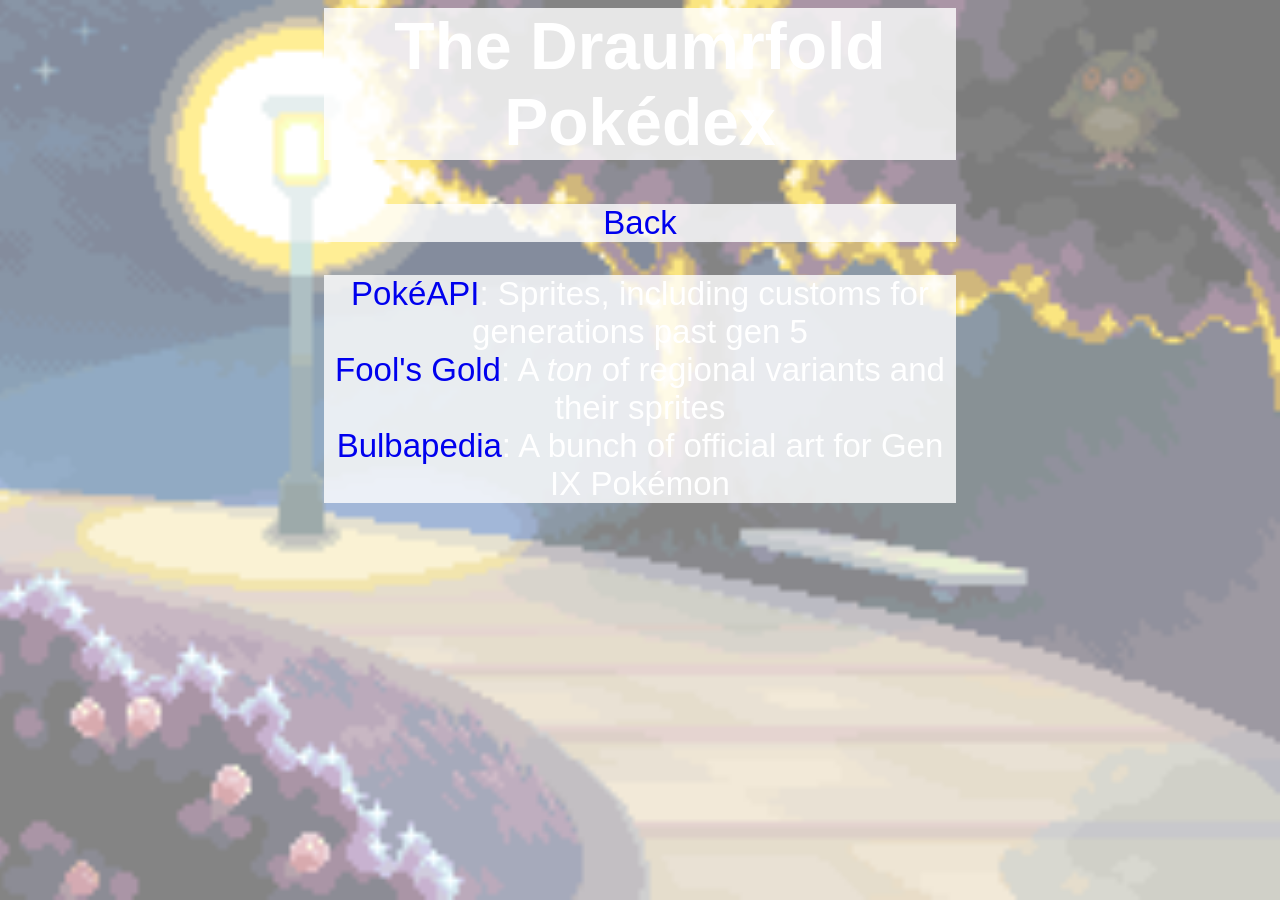
<file: dexcredits.html>
<html>
	<head>
		<link rel="stylesheet" href="style.css">
		<link rel="stylesheet" href="dex.css">
		<title>The Draumrfold Pokédex</title>
		<meta property="og:title" content="The Draumrfold Pokédex">
		<meta property="og:description" content="Under construction">
		<meta property="og:image" content="./images/pokeball.png">
		<link rel="icon" type="image/x-icon" href="./images/pokeball.png">
	</head>
	<body>
		<center><h1>The Draumrfold Pokédex</h1></center>
		<center><p><a href="./dex.html">Back</a></p></center>
		<center><p><a href="https://github.com/PokeAPI/sprites">PokéAPI</a>: Sprites, including customs for generations past gen 5<br>
		<a href="https://foolsgold.miraheze.org/wiki/Main_Page">Fool's Gold</a>: A <em>ton</em> of regional variants and their sprites<br>
		<a href="https://bulbapedia.bulbagarden.net">Bulbapedia</a>: A bunch of official art for Gen IX Pokémon</p></center>
	</body>
</html>
</file>
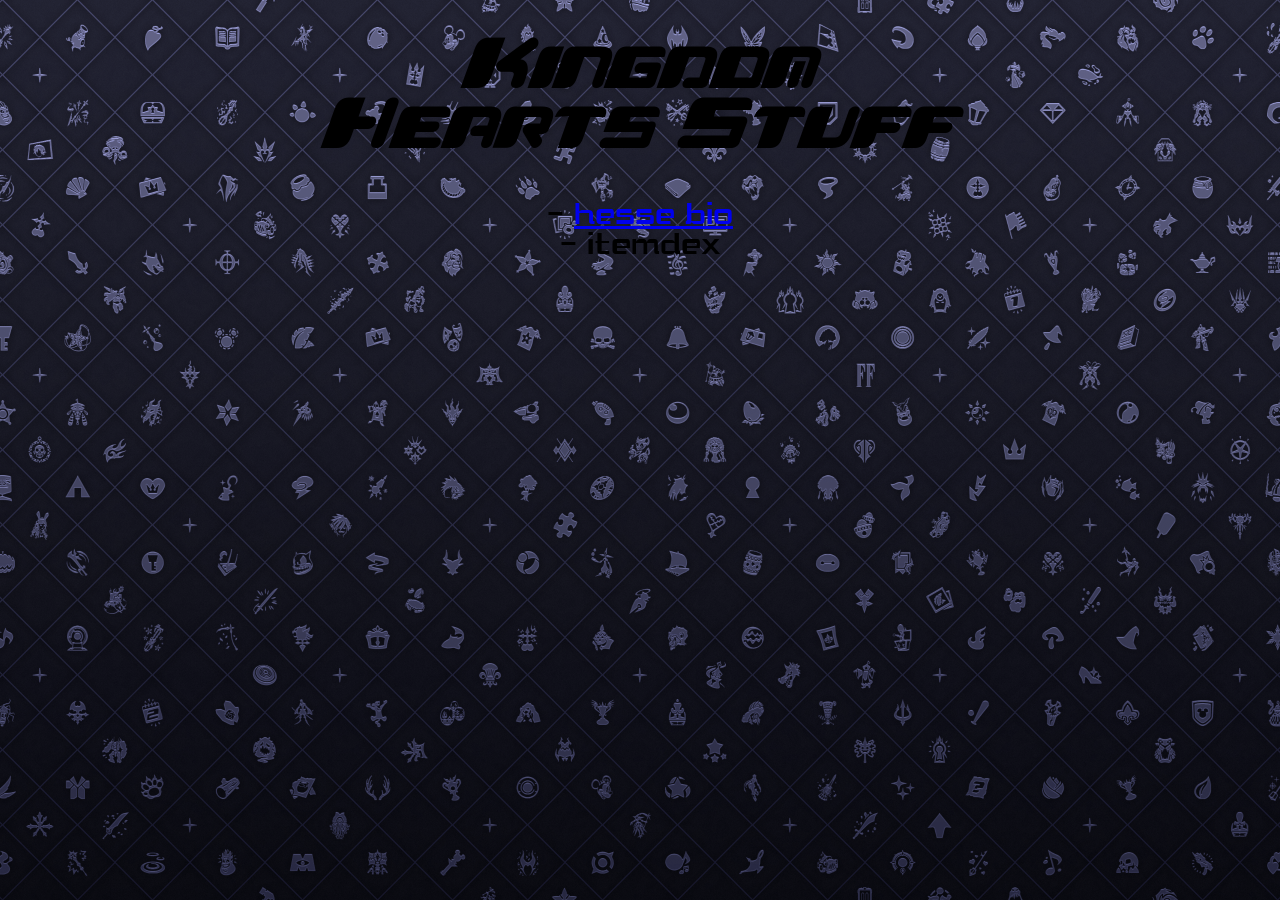
<file: khindex.html>
<!DOCTYPE html>
<html>
	<head>
		<link rel="stylesheet" href="stylesheet.css">
		<link rel="stylesheet" href="khindex.css">
		<meta property="og:title" content="cam's space">
		<meta property="og:description" content="aw yeah">
		<title>cam's space</title>
	</head>
	<body>
		<center><h1><font face="khgummi">Kingdom Hearts Stuff</font></h1>
		<p>- <a href="./kh/hesse.html">hesse bio</a><br>
		- itemdex</p></center>
	</body>
</html>
</file>
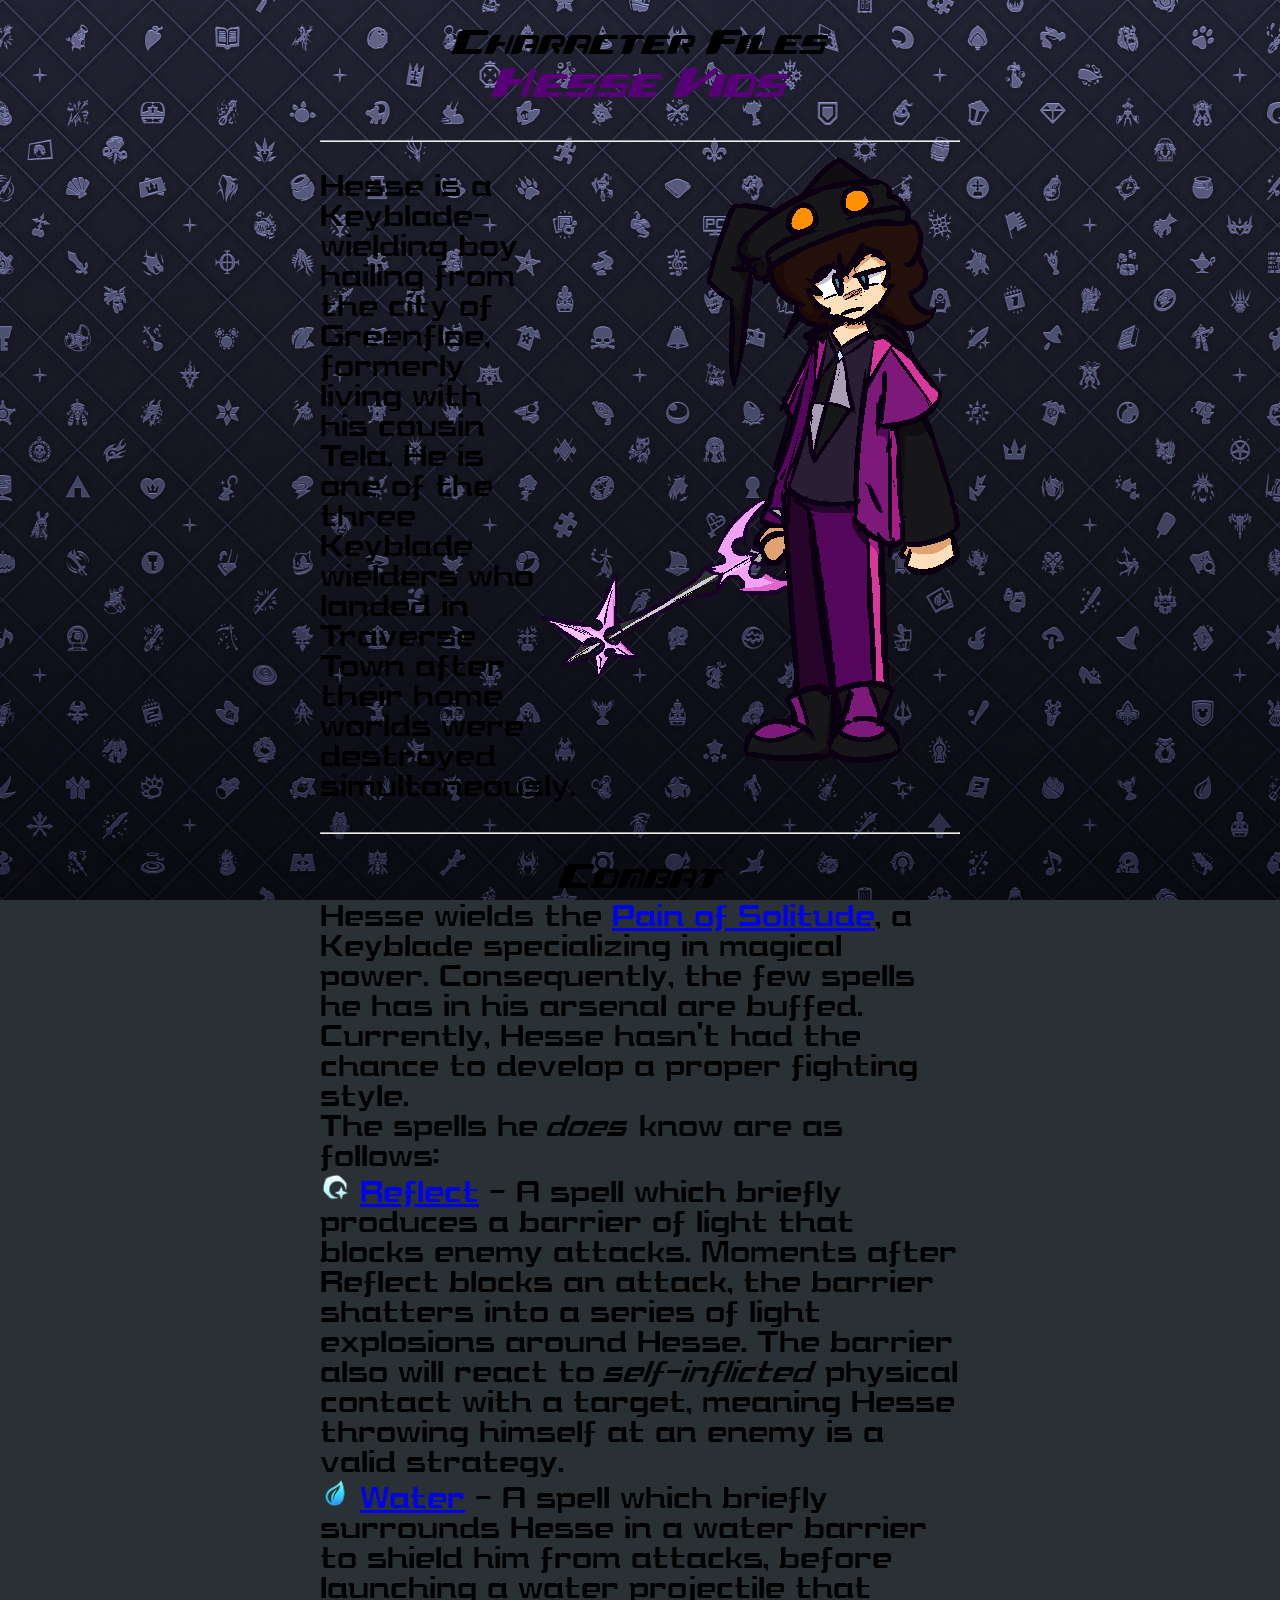
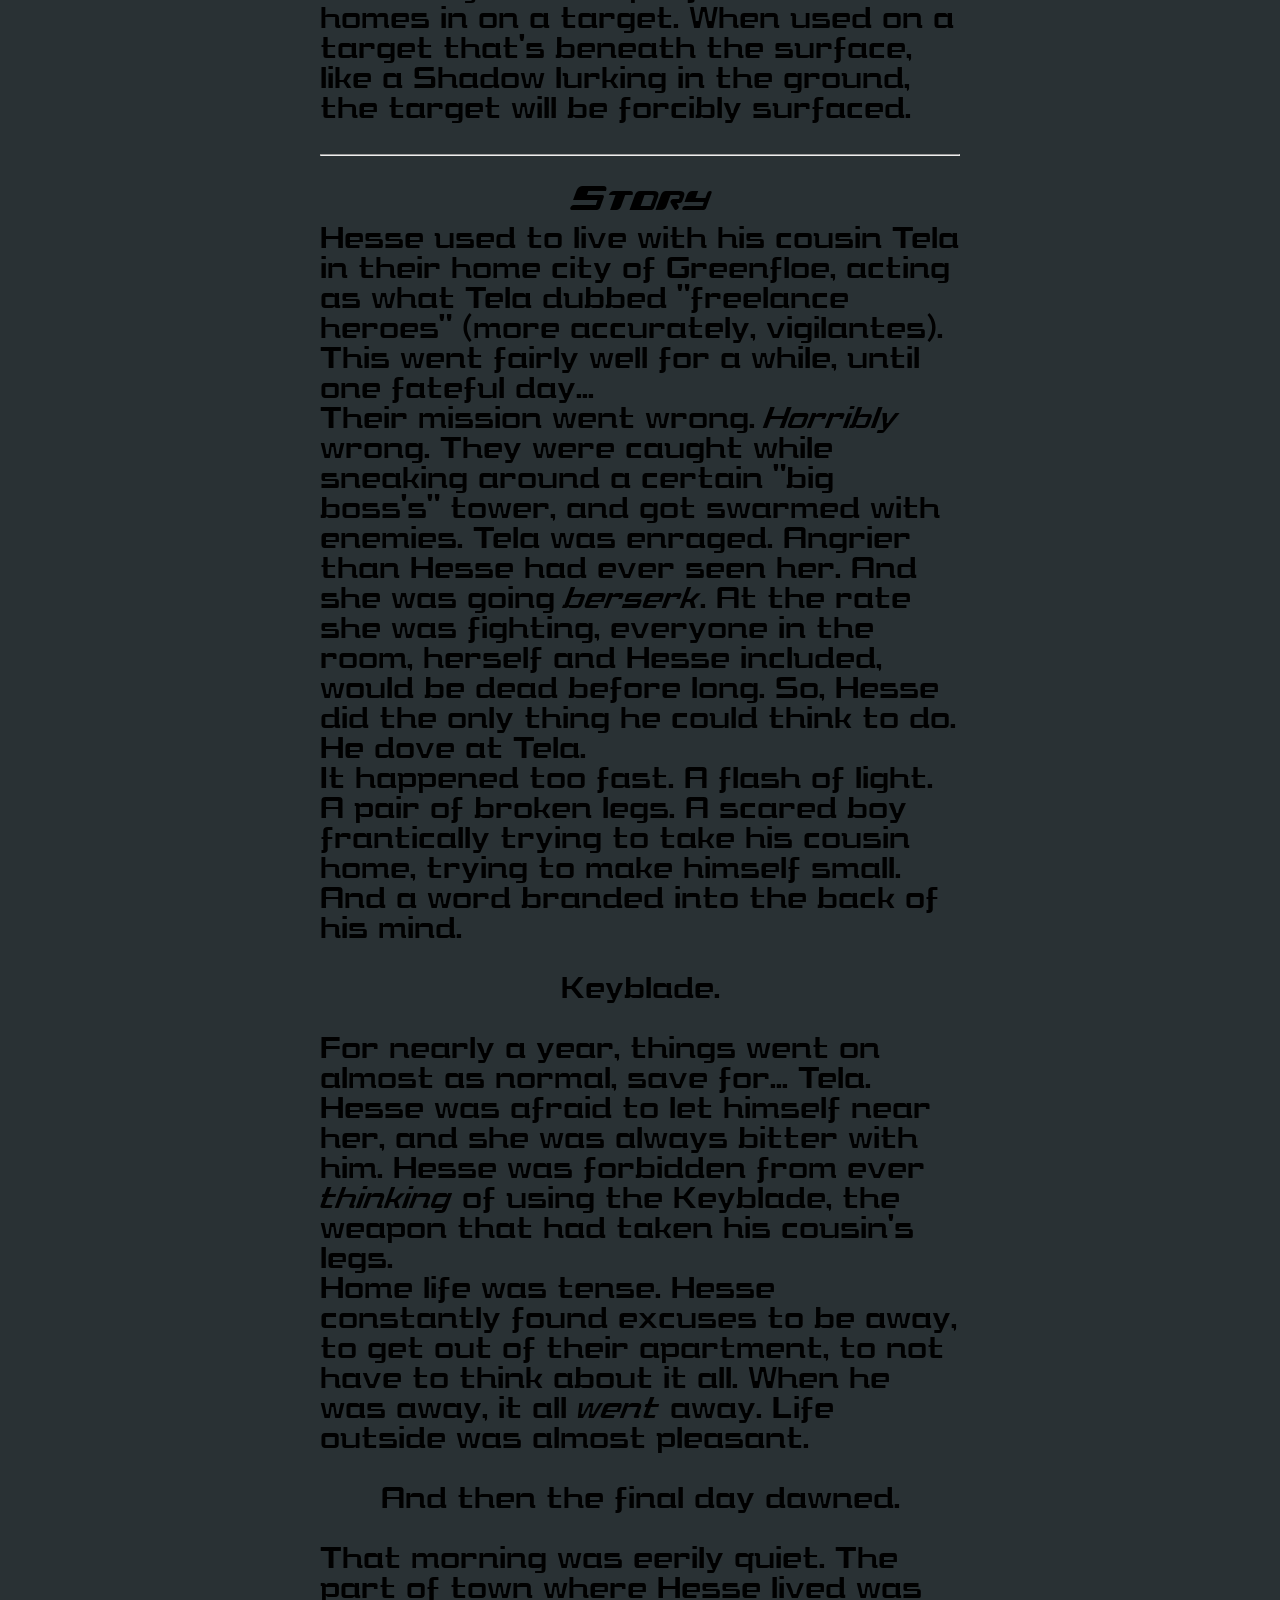
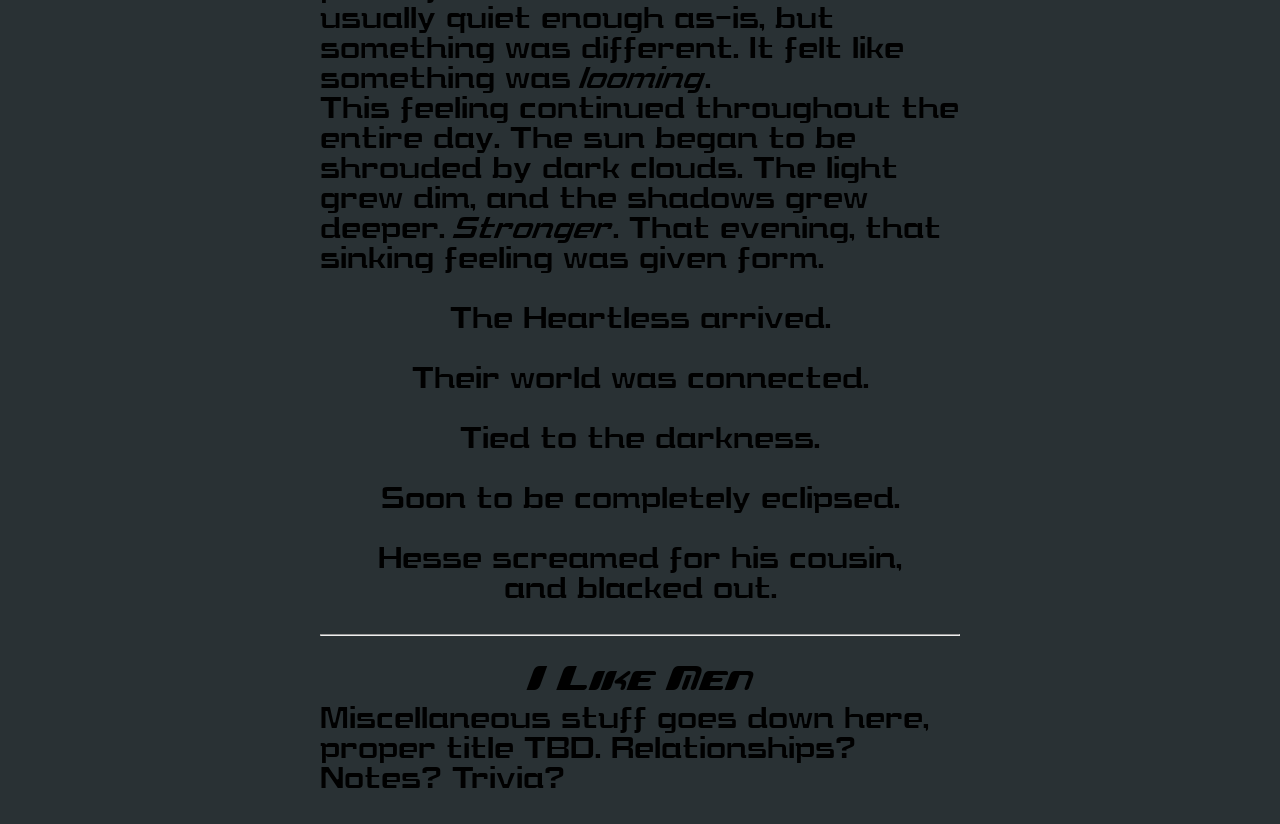
<file: kh/hesse.html>
<!DOCTYPE html>
<html>
	<head>
		<link rel="stylesheet" href="../stylesheet.css">
		<link rel="stylesheet" href="../khindex.css">
		<meta property="og:title" content="Character Files: Hesse Vios">
		<meta property="og:description" content="Hesse is a Keyblade-wielding boy hailing from the city of Greenfloe . . .">
		<title>Character Files: Hesse Vios</title>
	</head>
	<body>
		<center><p style="font-family:khgummi;margin-bottom:8px">Character Files<br>
		<p style="color:#580078;font-size:36px;font-family:khgummi;margin-top:0">Hesse Vios</p></center>
		<hr>
		<img src="../images/kh/chara/hesse.png" align="right" style="padding-left:5px">
		<p>Hesse is a Keyblade-wielding boy hailing from the city of Greenfloe, formerly living with his cousin Tela. He is one of the three Keyblade wielders who landed in Traverse Town after their home worlds were destroyed simultaneously.</p>
		<hr>
		<center><p style="font-family:khgummi;margin-bottom:8px">Combat</p></center>
		<p style="margin-top:0px">Hesse wields the <a href="https://www.khwiki.com/Pain_of_Solitude">Pain of Solitude</a>, a Keyblade specializing in magical power. Consequently, the few spells he has in his arsenal are buffed. Currently, Hesse hasn't had the chance to develop a proper fighting style.
		<br>The spells he <em>does</em> know are as follows:<br>
		<img src="../images/kh/icon/Reflect.png" style="height:30px"> <a href="https://www.khwiki.com/Reflect">Reflect</a> - A spell which briefly produces a barrier of light that blocks enemy attacks. Moments after Reflect blocks an attack, the barrier shatters into a series of light explosions around Hesse. The barrier also will react to <em>self-inflicted</em> physical contact with a target, meaning Hesse throwing himself at an enemy is a valid strategy.<br>
		<img src="../images/kh/icon/Water.png" style="height:30px"> <a href="https://www.khwiki.com/Water">Water</a> - A spell which briefly surrounds Hesse in a water barrier to shield him from attacks, before launching a water projectile that homes in on a target. When used on a target that's beneath the surface, like a Shadow lurking in the ground, the target will be forcibly surfaced.</p>
		<hr>
		<center><p style="font-family:khgummi;margin-bottom:8px">Story</p></center>
		<p style="margin-top:0px">Hesse used to live with his cousin Tela in their home city of Greenfloe, acting as what Tela dubbed "freelance heroes" (more accurately, vigilantes). This went fairly well for a while, until one fateful day...<br>
		Their mission went wrong. <em>Horribly</em> wrong. They were caught while sneaking around a certain "big boss's" tower, and got swarmed with enemies. Tela was enraged. Angrier than Hesse had ever seen her. And she was going <em>berserk</em>. At the rate she was fighting, everyone in the room, herself and Hesse included, would be dead before long. So, Hesse did the only thing he could think to do.<br>
		He dove at Tela.<br>
		It happened too fast. A flash of light. A pair of broken legs. A scared boy frantically trying to take his cousin home, trying to make himself small. And a word branded into the back of his mind.<br>
		<center>Keyblade.</center><br>
		For nearly a year, things went on almost as normal, save for... Tela. Hesse was afraid to let himself near her, and she was always bitter with him. Hesse was forbidden from ever <em>thinking</em> of using the Keyblade, the weapon that had taken his cousin's legs.<br>
		Home life was tense. Hesse constantly found excuses to be away, to get out of their apartment, to not have to think about it all. When he was away, it all <em>went</em> away. Life outside was almost pleasant.<br><br>
		<center>And then the final day dawned.</center><br>
		That morning was eerily quiet. The part of town where Hesse lived was usually quiet enough as-is, but something was different. It felt like something was <em>looming</em>.<br>
		This feeling continued throughout the entire day. The sun began to be shrouded by dark clouds. The light grew dim, and the shadows grew deeper. <em>Stronger</em>. That evening, that sinking feeling was given form.<br><br>
		<center>The Heartless arrived.<br><br>
		Their world was connected.<br><br>
		Tied to the darkness.<br><br>
		Soon to be completely eclipsed.<br><br>
		Hesse screamed for his cousin,<br>
		and blacked out.</center>
		</p>
		<hr>
		<center><p style="font-family:khgummi;margin-bottom:8px">I Like Men</p></center>
		<p style="margin-top:0px">Miscellaneous stuff goes down here, proper title TBD. Relationships? Notes? Trivia?</p>
	</body>
</html>
</file>
<file: style.css>
:root {
	--color_main: rgba(200, 74, 255, 0.5);
	--color_fade: rgba(19, 5, 21, 1);
	--color_border: #c84aff;
	--scanline_hue: 272deg;
}

@font-face {
    font-family: 'DFSouGei-W5G-KH25';
    src: url('./res/fnt/DFSouGei-W5G-KH25.woff2') format('woff2'),
        url('./res/fnt/DFSouGei-W5G-KH25.woff') format('woff');
    font-weight: normal;
    font-style: italic;
    font-display: swap;
}

body {
	background: #130515;
	color: #fff;
	font-size: 2rem;
	font-family: 'DFSouGei-W5G-KH25';
	overflow: hidden;
}

.button {
	position:relative;
	background: rgba(32, 32, 32, 0.6);
	width: 25rem;
	height: 2.375rem;
	color: rgb(200,200,200);
	padding-bottom: 0.5rem;
	padding-left: 1rem;
	padding-right: 1rem;
	padding-top: 0;
	margin-left:20%;
	margin-right:20%;
	border: 0.2rem solid transparent;
	border-top-left-radius: 1rem;
	border-bottom-right-radius: 1rem;
	box-shadow: inset 0.3rem 0.3rem 0.3rem 0 rgba(255,255,255,0.2), inset -0.5rem -0.5rem 0.5rem 0 rgba(0,0,0,0.5);
	text-shadow: 0.2rem 0.2rem rgba(0,0,0,0.8);
	-webkit-user-select: none; /* Safari */
	-ms-user-select: none; /* IE 10 and IE 11 */
	user-select: none; /* Standard syntax */
}

.button:hover {
	background-image: linear-gradient(to bottom, rgba(32, 32, 32, 0.3), rgba(128, 0, 0, 1));
	border: 0.2rem solid red;
	color: white;
	margin-left: 22.5%;
	margin-right: 17.5%;
	cursor: not-allowed;
}

.button img {
	position: absolute;
	right: 0.5rem;
	vertical-align: middle;
	height: 90%;
	width: auto;
	filter: drop-shadow(0.2rem,0.2rem,rgba(0,0,0,0.8));
	padding-left:5%;
	cursor: help;
}

.popcloser:hover {
	background-image: linear-gradient(to bottom, rgba(32, 32, 32, 0.3), rgba(128, 0, 0, 1));
	border: 0.2rem solid red;
	color: white;
	cursor: pointer;
	margin-left:20%;
	margin-right:20%;
}

a {
	text-decoration: none;
}

.buttonArea {
	position: fixed;
	display: block;
	height: 68vh;
	width: 55vw;
	top: 10vh;
	margin-top: 1vh;
	padding-right: 13vw;
	padding-left: 10vw;
	margin-bottom: 1rem;
	overflow-y: scroll;
	overflow-x: visible;
	transition: opacity 0.5s;
}

.description {
	position: fixed;
	min-height: 6rem;
	height: 20vh;
	width: 78vw;
	bottom: 0;
	left: 0;
	background-image: linear-gradient(to bottom, var(--color_main), var(--color_fade));
	border-top: 0.75vh solid var(--color_border);
	border-right: 0.75vh solid var(--color_border);
	border-top-right-radius: 0.5rem;
	text-shadow: 0.2rem 0.2rem rgba(0,0,0,0.8);
	
	.border-nest {
		position: absolute;
		bottom: 0;
		left: 0;
		width: 77.25vw;
		min-height: 90%;
		height: 18.25vh;
		border-top: 0.75vh solid var(--color_main);
		border-right: 0.75vh solid var(--color_main);
		border-top-right-radius: 0.5rem;
		opacity: 0.5;
	}
}

.desc-content {
	position: absolute;
	margin-left: 21vw;
	top: 1%;
	width: 55vw;
	height: 20vh;
	font-size: 2rem;
	container-name: desc-content;
}

@media (max-height: 768px) {
	.desc-content {
		font-size: 1.5rem;
	}
}

.description-right {
	position: fixed;
	min-height: 6rem;
	height: 20vh;
	width: 20.5vw;
	bottom: 0;
	right: 0;
	background: linear-gradient(to bottom, var(--color_main), var(--color_fade));
	border-top: 0.75vh solid var(--color_border);
	border-left: 0.75vh solid var(--color_border);
	border-top-left-radius: 0.5rem;
	text-shadow: 0.2rem 0.2rem rgba(0,0,0,0.8);
	
	.border-nest {
		position: absolute;
		bottom: 0;
		right: 0;
		width: 19.75vw;
		min-height: 90%;
		height: 18.25vh;
		border-top: 0.75vh solid var(--color_main);
		border-left: 0.75vh solid var(--color_main);
		border-top-left-radius: 0.5rem;
		opacity: 0.5;
	}
}

.emblem {
	background: url("./res/img/noto.png");
	width: auto;
	min-height: 80%;
	height: 100%;
	background-repeat: no-repeat;
	background-size: contain;
	background-position: center;
	mix-blend-mode: screen;
	filter:grayscale(100%) drop-shadow(0.5rem 0.5rem rgba(0,0,0,0.8));
}

.header {
	position: fixed;
	min-height: 4rem;
	height: 10vh;
	width: 78vw;
	top: 0;
	right: 0;
	background-image: linear-gradient(to top, var(--color_main), var(--color_fade));
	border-bottom: 0.75vh solid var(--color_border);
	border-left: 0.75vh solid var(--color_border);
	border-bottom-left-radius: 0.5rem;
	text-shadow: 0.2rem 0.2rem rgba(0,0,0,0.8);
	color: #00B3E0;
	
	.border-nest {
		position: absolute;
		top: 0;
		right: 0;
		width: 77.25vw;
		min-height: 85%;
		height: 8.5vh;
		border-bottom: 0.75vh solid var(--color_main);
		border-left: 0.75vh solid var(--color_main);
		border-bottom-left-radius: 0.5rem;
		opacity: 0.5;
	}
}

.header-left {
	position: fixed;
	min-height: 4rem;
	height: 10vh;
	width: 20.5vw;
	top: 0;
	left: 0;
	background-image: linear-gradient(to top, var(--color_main), var(--color_fade));
	border-bottom: 0.75vh solid var(--color_border);
	border-right: 0.75vh solid var(--color_border);
	border-bottom-right-radius: 0.5rem;
	text-shadow: 0.2rem 0.2rem rgba(0,0,0,0.8);
	color: #00B3E0;
	
	.border-nest {
		position: absolute;
		top: 0;
		left: 0;
		width: 19.75vw;
		min-height: 85%;
		height: 8.5vh;
		border-bottom: 0.75vh solid var(--color_main);
		border-right: 0.75vh solid var(--color_main);
		border-bottom-right-radius: 0.5rem;
		opacity: 0.5;
	}
}

.header .ht {
	position: absolute;
	display: block;
	right: 22vw;
	bottom: 15%;
}

.head-ul {
	position: absolute;
	width: 200%;
	right: -50%;
	height: 0.25rem;
	background: linear-gradient(to right, rgba(0,0,0,0), #00B3E0, rgba(0,0,0,0));
	filter: drop-shadow(0 0.25rem rgba(0,0,0,0.8))
}

.barrier {
	z-index:3;
	position: fixed;
	background: rgba(0,0,0,0);
	width: 100%;
	height: 100%;
	margin: 0;
	padding: 0;
	overflow: hidden;
	top: 0;
	left: 0;
	display:none;
	transition: opacity 0.5s;
}

.popup {
	position: absolute;
	z-index: 4;
	margin-left:15vw;
	margin-right:15vw;
	margin-top: 15vh;
	margin-bottom: 15vh;
	left: 0;
	top: 0;
	width: 70vw;
	height: 70vh;
	overflow: scroll;
	background: rgba(0,0,0,0.9);
	transition: opacity 0.49s;
	text-shadow: 0.2rem 0.2rem rgba(0,0,0,0.8);
	border: 0.5rem solid #c84aff;
	border-radius: 1rem;
	display: none;
	opacity: 0;
}

@keyframes bgLoop {
	0% {
		background-position: 0px 0px;
	}

	100% {
		background-position: 4000px 2400px;
	}
}

.scanline {
	opacity: 0.4;
	background: url("./res/img/scanline.png");
	background-repeat: repeat;
	filter: hue-rotate(var(--scanline_hue));
	position: fixed;
	width: 100vw;
	height: 100vh;
	z-index: -2;
}

.bgscroll {
	top: 0%;
	left: 0%;
	overflow: hidden;
	width: 100%;
	height: 100%;
	position: absolute;
	z-index: -3;
	background: url("./res/img/bg.jpg");
	background-repeat: repeat;
	animation: bgLoop 120s linear 0s infinite normal forwards;
	animation-play-state: running;
	transition: opacity 0.25s;
	opacity: 0;
}

comment {
	display:none;
}

.clickable:hover {
	cursor: pointer;
}

.expandable:hover {
	cursor: help;
}

cyan {
	color: cyan;
}

red {
	color: #FF4848;
}
</file>
<file: dex.css>
body { 
    font-family: 'power_red_and_greenregular', Arial, sans-serif;
	font-size: 33px;
	background-color: #293134;
	background-image: url("./images/dex/!bg.png");
	background-repeat: no-repeat;
	background-position: right top;
	background-attachment: fixed;
	background-size: cover;
	image-rendering: crisp-edges;
}

background {
	opacity: 50%;
}

tr:nth-child(even) {
  background-color: rgba(150, 151, 212, 0.7);
}

tr:nth-child(odd) {
  background-color: rgba(187, 188, 241, 0.7);
}

tr {
  border-bottom: 1px solid #ddd;
}

td:nth-child(1), td:nth-child(2), td:nth-child(3), td:nth-child(4) {
    text-align: center;
	image-align: center;
}

td:nth-child(2) {
	width: auto;
    height: 128px;
}

.center {
  display: block;
  margin-left: auto;
  margin-right: auto;
  width: 100%;
  height: auto;
  image-rendering: crisp-edges;
}

.type {
	display: block;
	margin-left: auto;
	margin-right: auto;
}

h1 {
	/*placeholder*/
	background-color: rgba(255, 255, 255, 0.8);
	width: 50%;
}

p {
	background-color: rgba(255, 255, 255, 0.8);
	width: 50%;
}

ul {
	background-color: rgba(255, 255, 255, 0.8);
	width: 50%;
	margin-left: 25%;
}
</file>
<file: stylesheet.css>
/*! Generated by Font Squirrel (https://www.fontsquirrel.com) on December 27, 2022 */



@font-face {
    font-family: 'power_red_and_greenregular';
    src: url('pkmnfl-webfont.woff2') format('woff2'),
         url('pkmnfl-webfont.woff') format('woff');
    font-weight: normal;
    font-style: normal;

}

@font-face {
    font-family: 'khmenu';
    src: url('khmenu-webfont.woff2') format('woff2'),
         url('khmenu-webfont.woff') format('woff');
    font-weight: normal;
    font-style: normal;

}

@font-face {
    font-family: 'khmenu';
    src: url('khmenu_italic-webfont.woff2') format('woff2'),
         url('khmenu_italic-webfont.woff') format('woff');
    font-weight: normal;
    font-style: italic;

}

@font-face {
    font-family: 'khmenu';
    src: url('khmenu_bold-webfont.woff2') format('woff2'),
         url('khmenu_bold-webfont.woff') format('woff');
    font-weight: bold;
    font-style: normal;

}

@font-face {
    font-family: 'khmenu';
    src: url('khmenu_bolditalic-webfont.woff2') format('woff2'),
         url('khmenu_bolditalic-webfont.woff') format('woff');
    font-weight: bold;
    font-style: italic;

}

@font-face {
    font-family: 'khgummi';
    src: url('khgummi-webfont.woff2') format('woff2'),
         url('khgummi-webfont.woff') format('woff');
    font-weight: normal;
    font-style: normal;

}

@font-face {
    font-family: 'khdata';
    src: url('khdata-webfont.woff2') format('woff2'),
         url('khdata-webfont.woff') format('woff');
    font-weight: normal;
    font-style: normal;

}
</file>
<file: khindex.css>
body { 
    font-family: 'khmenu', Arial, sans-serif;
	font-size: 30px;
	background-color: #293134;
	background-image: url("./images/kh/!bg.png");
	background-repeat: no-repeat;
	background-position: top;
	background-attachment: fixed;
	background-size: cover;
	width: 50%;
	margin-left: 25%;
	margin-right: 25%;
}

background {
	opacity: 50%;
}

tr:nth-child(even) {
  background-color: rgba(150, 151, 212, 0.7);
}

tr:nth-child(odd) {
  background-color: rgba(187, 188, 241, 0.7);
}

tr {
  border-bottom: 1px solid #ddd;
}

td:nth-child(1), td:nth-child(2), td:nth-child(3), td:nth-child(4) {
    text-align: center;
	image-align: center;
}

td:nth-child(2) {
	width: auto;
    height: 128px;
}

/*.center {
  height: 200px;
  position: relative;
  border: 3px solid green;
}

.center p {
  margin: 0;
  position: absolute;
  top: 50%;
  left: 50%;
  transform: translate(-50%, -50%);
}*/

.type {
	display: block;
	margin-left: auto;
	margin-right: auto;
}

.clearfix::after {
  content: "";
  clear: both;
  display: table;
}
</file>
